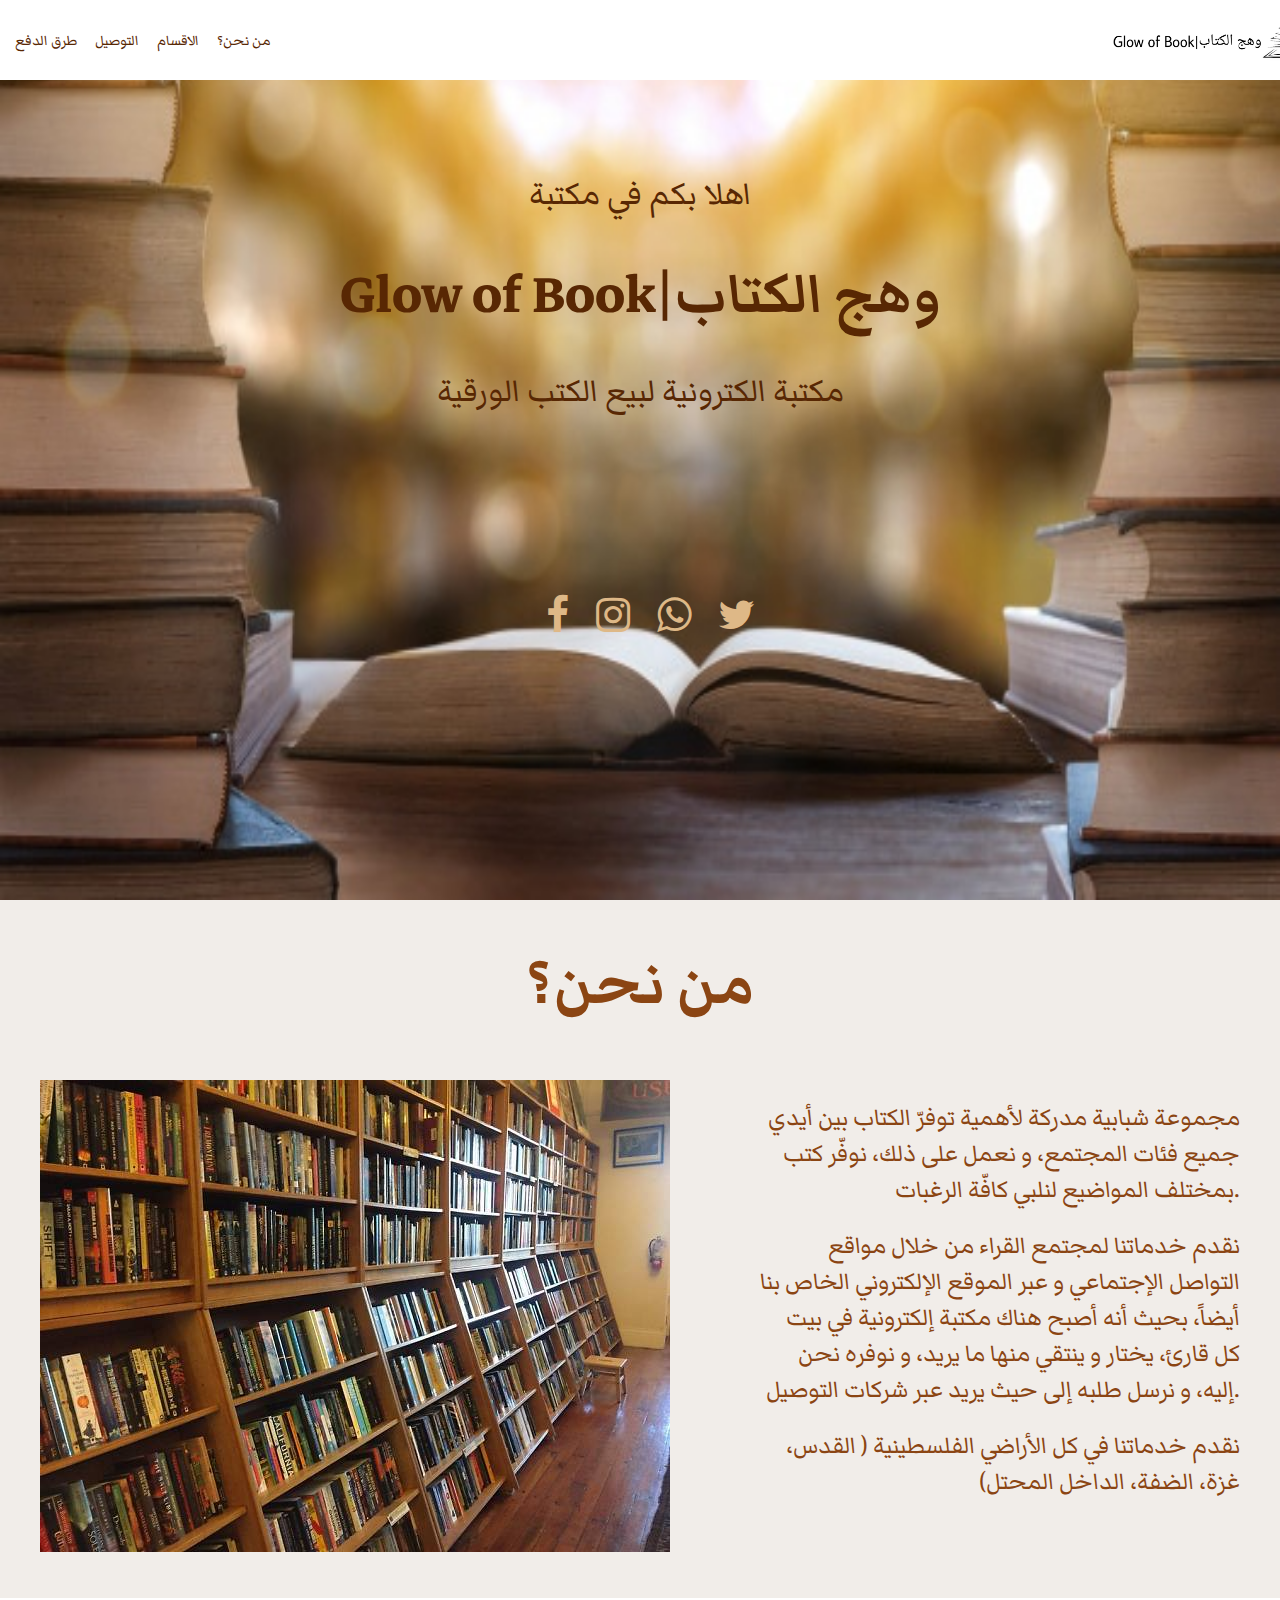
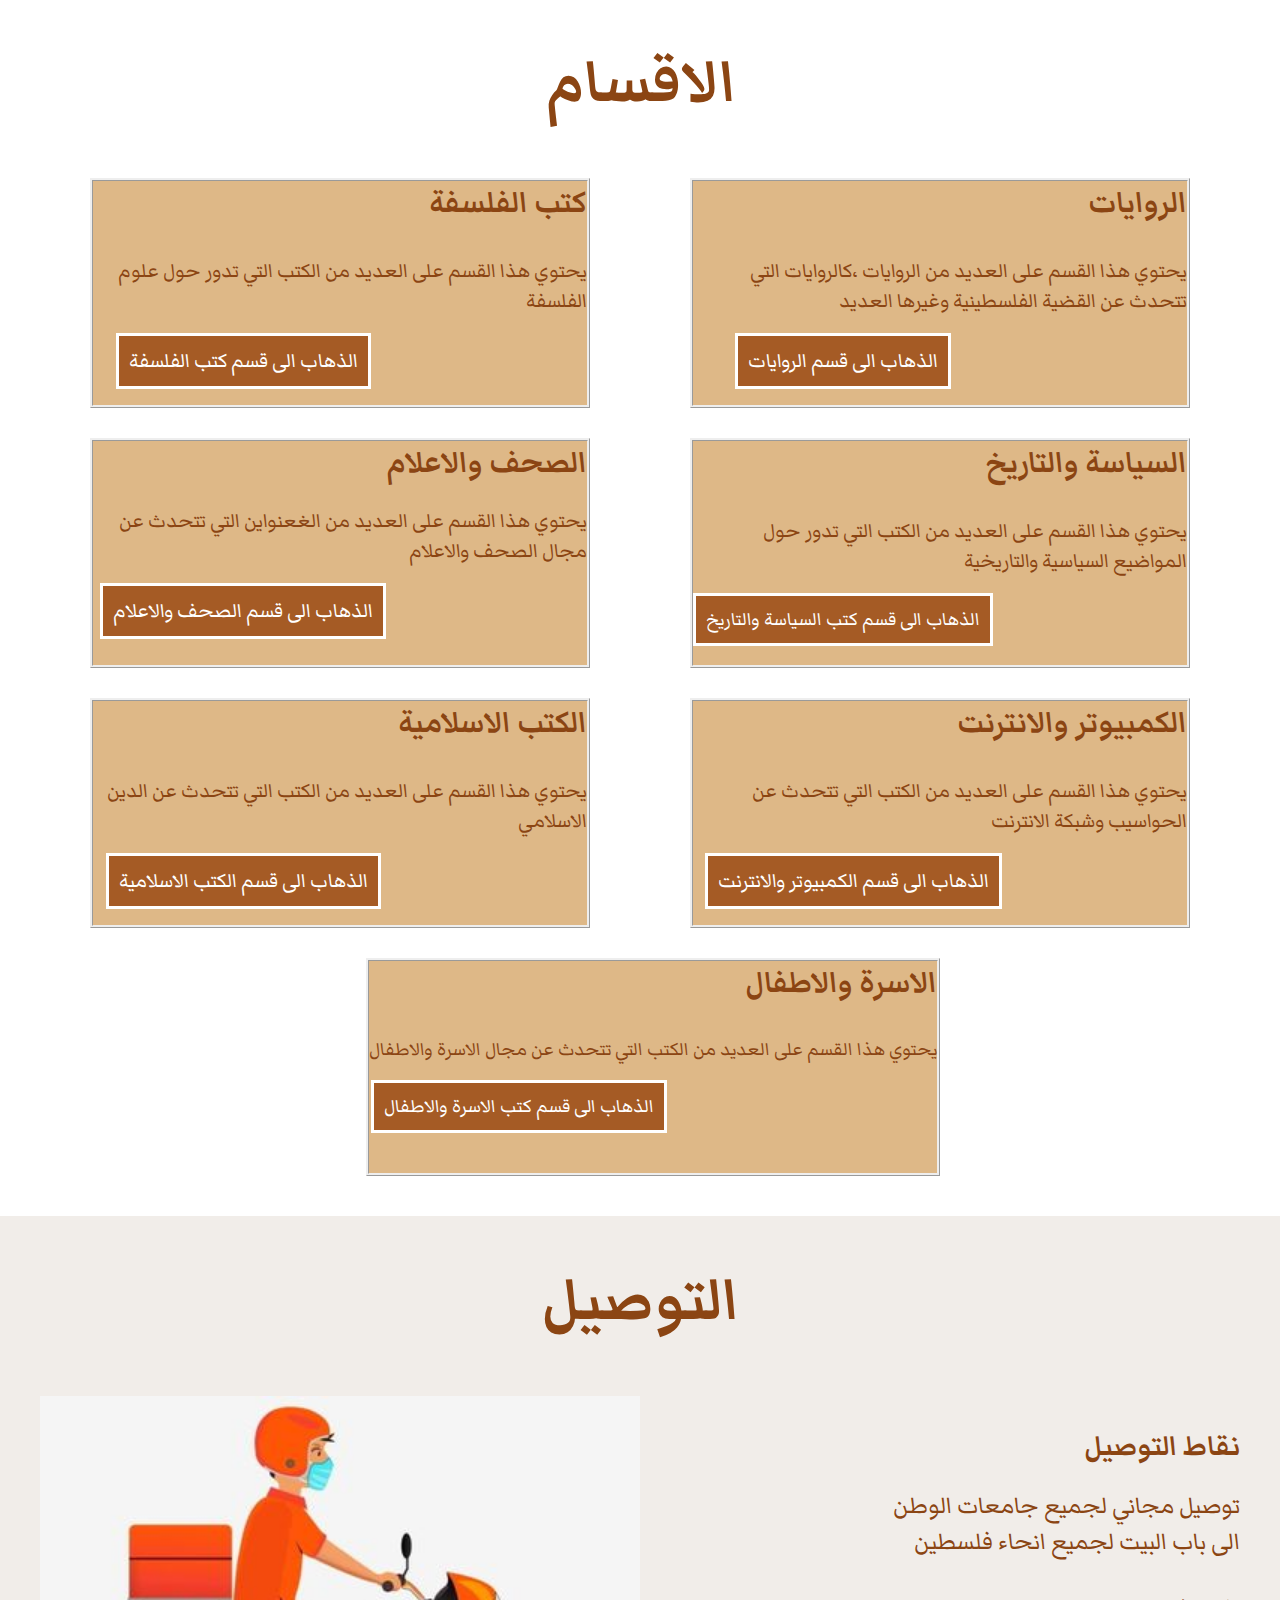
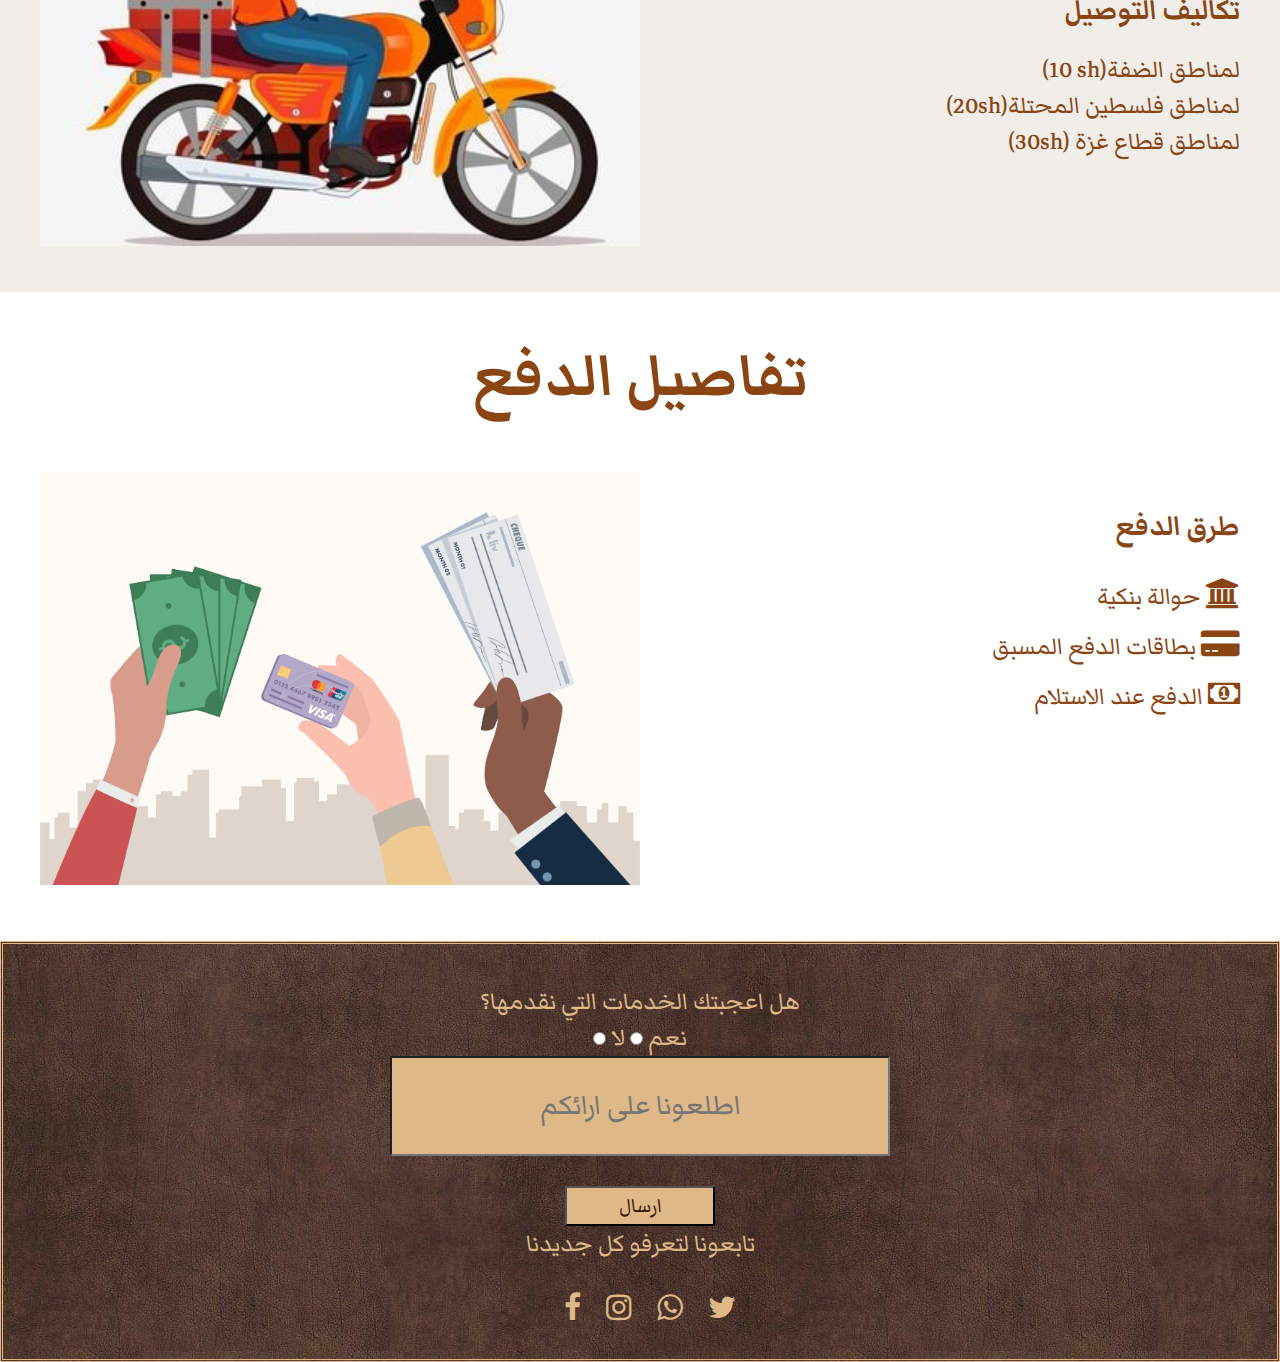
<file: index.html>
<!DOCTYPE html>
<html>
    <head>
      <title>Glow of Book</title>
      <link href="css/style.css" rel="stylesheet">
      <meta charset="utf-8">
      <link rel="stylesheet" href="https://cdnjs.cloudflare.com/ajax/libs/font-awesome/4.7.0/css/font-awesome.min.css">
      <meta name="keyword" content="كتاب  ، مكتبة ، كتب ، بيع كتب ، وهج الكتاب ، وهج ، books book  ">
      <link href="https://fonts.googleapis.com/css2?family=Amiri&family=Markazi+Text&display=swap" rel="stylesheet"> 
    </head>
    <body>
        <div class="header">
            <div class="position">
                <div class="logo">
                   <a href="index.html"><img src="img/logo.jpg" alt="logo"></a>
                </div>
                <div class="nav">
                    <ul>
                        <li><a href="#pay">طرق الدفع</a></li>
                        <li><a href="#delivery">التوصيل</a></li>
                        <li><a href="#sections">الاقسام</a></li>
                        <li><a href="#who">من نحن؟</a></li>
                     </ul>
                </div>
                <div class="clr">
                </div>
           </div>

           <div class="head">
               <p>اهلا بكم في مكتبة </p>
               <h1>Glow of Book|وهج الكتاب</h1>
               <p>مكتبة الكترونية لبيع الكتب الورقية </p>
               <ul>
                   <li ><a href="#"><i class="fa fa-facebook" aria-hidden="true"></i></a></li>
                   <li ><a href="#"><i class="fa fa-instagram" aria-hidden="true"></i></a></li>
                   <li ><a href="#"><i class="fa fa-whatsapp" aria-hidden="true"></i></a></li>
                   <li> <a href="#"><i class="fa fa-twitter" aria-hidden="true"></i></a></li>
               </ul>
           </div>
        </div> 

        <div class="who" id="who">
            <div class="container">
            <div class="who-head">
                 <h2>من نحن؟</h2>
            </div>
            <div class="who-content">
                 <p>مجموعة شبابية مدركة لأهمية توفرّ الكتاب بين أيدي جميع فئات المجتمع، و نعمل على ذلك، نوفّر كتب بمختلف المواضيع لنلبي كافّة الرغبات.</p>
                 <p>نقدم خدماتنا لمجتمع القراء من خلال مواقع التواصل الإجتماعي و عبر الموقع الإلكتروني الخاص بنا أيضاً، بحيث أنه أصبح هناك مكتبة إلكترونية في بيت كل قارئ، يختار و ينتقي منها ما يريد، و نوفره نحن إليه، و نرسل طلبه إلى حيث يريد عبر شركات التوصيل.</p>  
                 <p>نقدم خدماتنا في كل الأراضي الفلسطينية ( القدس، غزة، الضفة، الداخل المحتل)</p>
            </div>
            <div class="Who-img">
                 <img src="img/imaged.jpg" alt="books">
            </div>
            <div class="clr"></div>
            </div>
        </div>

        <div class="sections" id="sections">
        <div class="container">
            <div class="sections-head">
                <h2>الاقسام</h2>
            </div>

            <div class="section-content">
             <div class="section-1">
               <div class="section-1-head">
                    <h2>الروايات</h2>
               </div>
               <div class="section-1-content">
                    <p>يحتوي هذا القسم على العديد من الروايات ،كالروايات التي تتحدث عن القضية الفلسطينية وغيرها العديد </p>
                    <div class="button1">
                    <a href="novels.html" target="_blank" >الذهاب الى قسم الروايات</a>
                    </div>
               </div>
             </div>
             <div class="section-2">
                <div class="section-2-head">
                     <h2>كتب الفلسفة</h2>
                </div>
                <div class="section-2-content">
                     <p>  يحتوي هذا القسم على العديد من الكتب التي تدور حول علوم الفلسفة</p>
                     <div class="button2">
                     <a href="Philosophy.html" target="_blank">الذهاب الى قسم كتب الفلسفة</a>
                     </div>
                    </div>
             </div>
            
             <div class="clr"></div>
             <div class="section-3">
                <div class="section-3-head">
                     <h2>السياسة والتاريخ</h2>
                </div>
                <div class="section-3-content">
                     <p>يحتوي هذا القسم على العديد من الكتب التي تدور حول المواضيع السياسية والتاريخية </p>
                     <div class="button3">
                     <a href="politics and history.html" target="_blank"> الذهاب الى قسم كتب السياسة والتاريخ </a>
                     </div>
                    </div>
             </div>
              <div class="section-4">
                 <div class="section-4-head">
                      <h2>الصحف والاعلام</h2>
                 </div>
                 <div class="section-4-content">
                      <p>يحتوي هذا القسم على العديد من الغعنواين التي تتحدث عن مجال الصحف والاعلام </p>
                      <div class="button4">
                      <a href="Newspapers.html" target="_blank">الذهاب الى قسم الصحف والاعلام</a>
                      </div>
                 </div>
              </div>
             <div class="clr"></div>

             <div class="section-5">
                <div class="section-5-head">
                     <h2>الكمبيوتر والانترنت</h2>
                </div>
                <div class="section-5-content">
                     <p>يحتوي هذا القسم على العديد من الكتب التي تتحدث عن الحواسيب وشبكة الانترنت </p>
                     <div class="button5">
                     <a href="Computer.html" target="_blank">الذهاب الى قسم الكمبيوتر والانترنت</a>
                     </div>
                    </div>
             </div>
             <div class="section-6">
                 <div class="section-6-head">
                      <h2>الكتب الاسلامية</h2>
                 </div>
                 <div class="section-6-content">
                      <p>يحتوي هذا القسم على العديد من الكتب التي تتحدث عن الدين الاسلامي </p>
                    <div class="button6">
                      <a href="religious.html" target="_blank">الذهاب الى قسم الكتب الاسلامية </a> 
                    </div>
                 </div>
             </div>
             <div class="clr"></div>

             <div class="section-7">
               <div class="section-7-head">
                    <h2>الاسرة والاطفال</h2>
               </div>
               <div class="section-7-content">
                    <p>يحتوي هذا القسم على العديد من الكتب التي تتحدث عن مجال الاسرة والاطفال   </p>
                  <div class="button7">
                    <a href="family.html" target="_blank">الذهاب الى قسم كتب الاسرة والاطفال </a> 
                  </div>
               </div>
           </div>
             </div>
             <div class="clr"></div>
            </div>
       </div>


        <div class="delivery" id="delivery">
            <div class="container">
            <div class="delivery-head">
                 <h2>التوصيل</h2>
            </div>
            <div class="delivery-content">
                 <h3>نقاط التوصيل </h3>
                 <ul>
                     <li>توصيل مجاني لجميع جامعات الوطن</li>
                     <li>الى باب البيت لجميع انحاء فلسطين</li>
                 </ul>
                 <h3>تكاليف التوصيل </h3>
                 <ul>
                     <li> (10 sh)لمناطق الضفة</li>
                     <li> (20sh)لمناطق فلسطين المحتلة</li>
                     <li>(30sh) لمناطق قطاع غزة </li>
                 </ul> 
             </div>
            <div class="delivery-img">
                 <img src="img/gggg.jpg" alt="delivery">
            </div>
            <div class="clr"></div>
            </div>
        </div>

        <div class="pay" id="pay">
            <div class="container">
            <div class="pay-head">
                 <h2>تفاصيل الدفع</h2>
            </div>
            <div class="pay-content">  
                 <h3>طرق الدفع</h3>
                 <ul>
                     <li>حوالة بنكية <i class="fa fa-university" aria-hidden="true"></i></li>
                     <li> بطاقات الدفع المسبق <i class="fa fa-credit-card-alt" aria-hidden="true"></i></li>
                     <li>الدفع عند الاستلام  <i class="fa fa-money" aria-hidden="true"></i></li>
                 </ul> 
             </div>
            <div class="pay-img">
                 <img src="img/qqq.png" alt="pay">
            </div>
            <div class="clr"></div>
            </div>
        </div>

        <div class="end">
             <div class="container">
                  <div class="valuation">
                       <p>هل اعجبتك الخدمات التي نقدمها؟</p>
                       <input type="radio" name="valuation">
                       <label>نعم</label>
                       <input type="radio" name="valuation">
                       <label>لا</label>
                       <form class="openion">
                            <input type="text" placeholder="اطلعونا على ارائكم">
                       </form>
                       <input type="submit" name="send" class="send" value="ارسال">
                  </div> 
                  <div class="social">
                       <p>تابعونا لتعرفو كل جديدنا</p>
                       <ul>
                         <li ><a href="#"><i class="fa fa-facebook" aria-hidden="true"></i></a></li>
                         <li ><a href="#"><i class="fa fa-instagram" aria-hidden="true"></i></a></li>
                         <li ><a href="#"><i class="fa fa-whatsapp" aria-hidden="true"></i></a></li>
                         <li> <a href="#"><i class="fa fa-twitter" aria-hidden="true"></i></a></li>
                     </ul>
                  </div>
             </div>
        </div>
    </body>
</html>
</file>
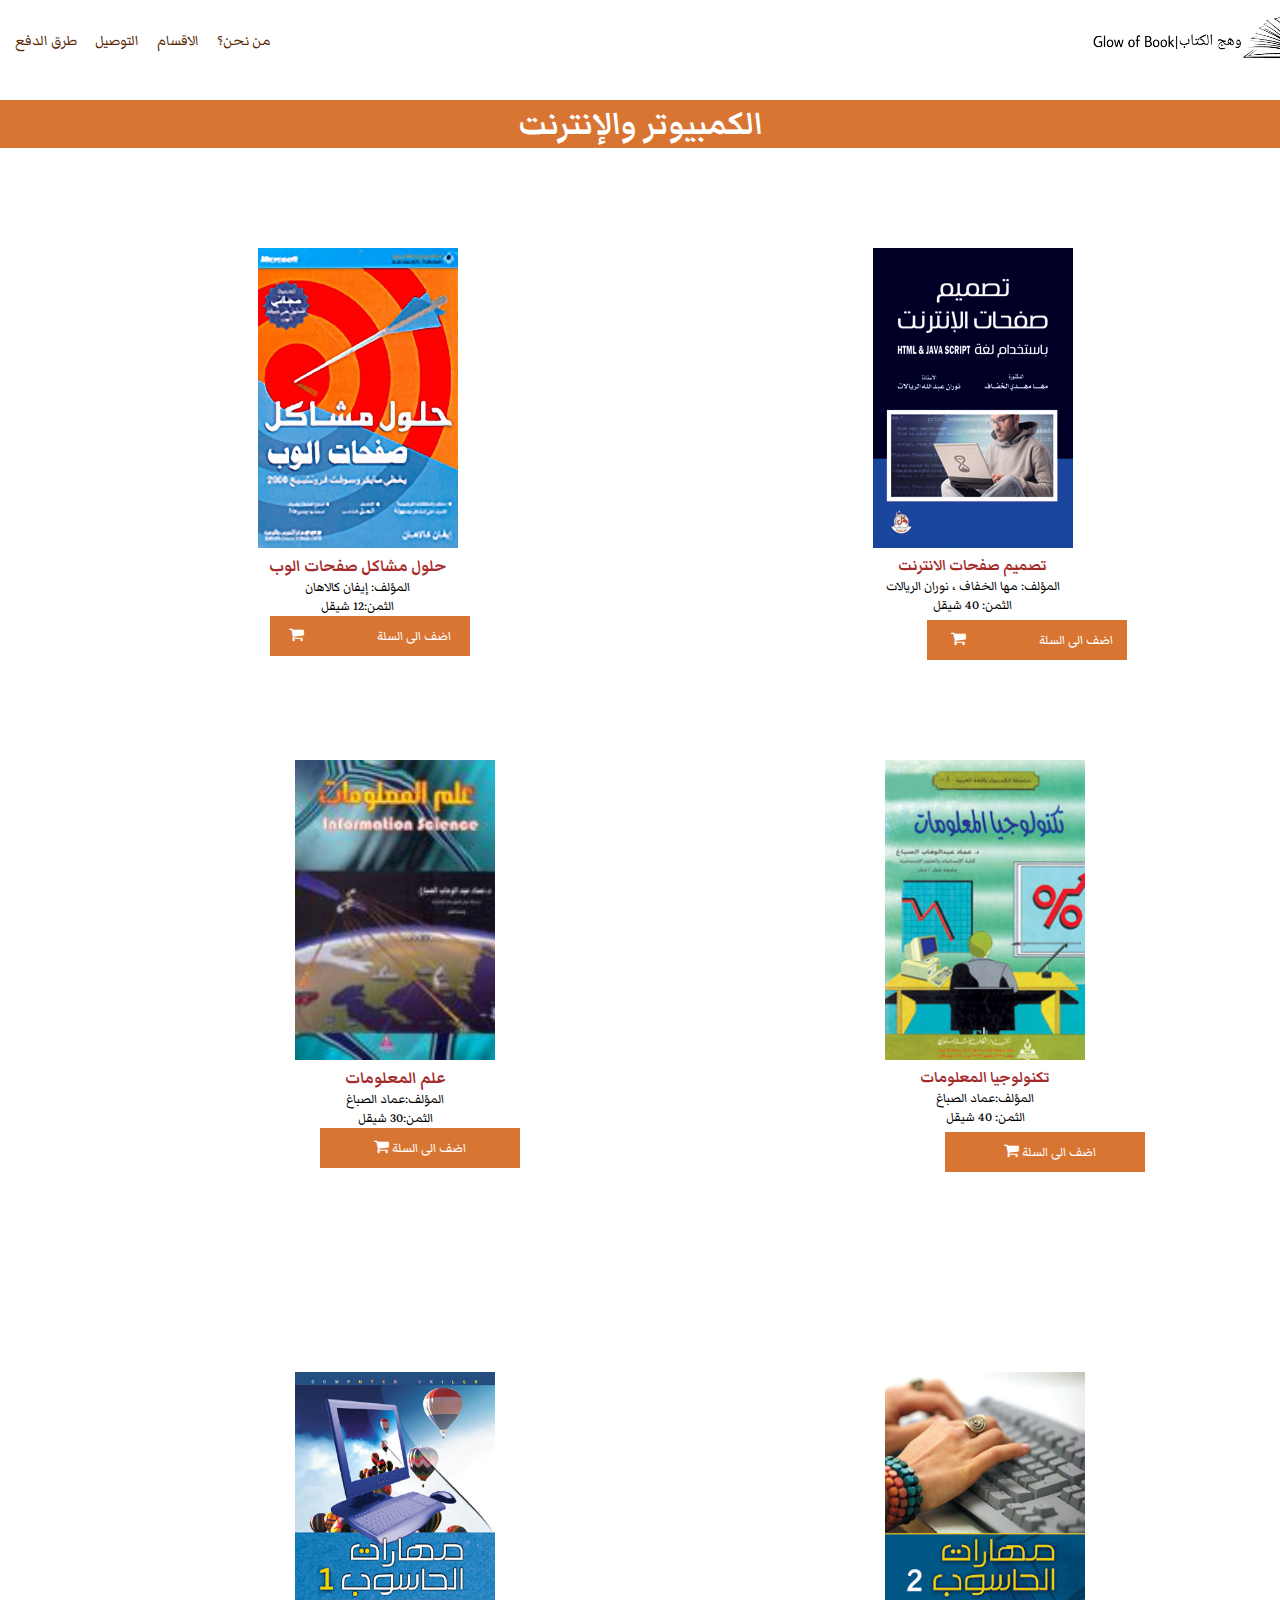
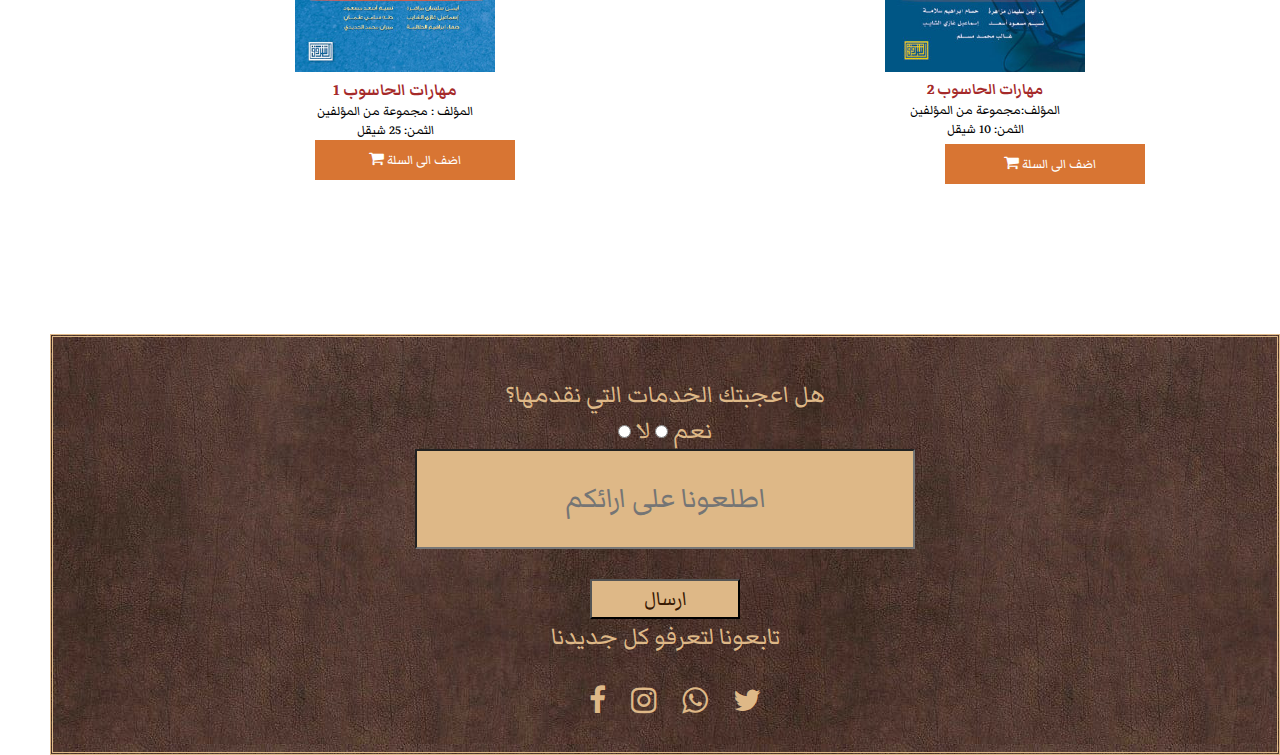
<file: Computer.html>
<!DOCTYPE HTML>
<html>
    <head>
        <title>الكمبيوتر والانترنت</title>
        <link rel="stylesheet" href="css/style5.css">
        <meta charset="utf-8">
        <link rel="stylesheet" href="https://cdnjs.cloudflare.com/ajax/libs/font-awesome/4.7.0/css/font-awesome.min.css">
        <link href="https://fonts.googleapis.com/css2?family=Amiri&family=Markazi+Text&display=swap" rel="stylesheet"> 
    </head>
    <body>
        <div class="header">
            <div class="position">
                <div class="logo">
                   <a href="index.html"><img src="img/logo.jpg" alt="logo"></a>
                </div>
                <div class="nav">
                    <ul>
                        <li><a href="index.html#pay">طرق الدفع</a></li>
                        <li><a href="index.html#delivery">التوصيل</a></li>
                        <li><a href="index.html#sections">الاقسام</a></li>
                        <li><a href="index.html#who">من نحن؟</a></li>
                     </ul>
                </div>
                <div class="clr">
                </div>

                </div>

                </div>
  
        
        <div class="name">
            <h2>الكمبيوتر والإنترنت</h2>

        </div>
          
        <div class="part1">
            <div class="book1">
                <img src="img/1.jpg" width="40%" height="40%" alt="حلول مشاكل صفحات الانترنت">
                <h3>حلول مشاكل صفحات الوب</h3>
                <p>المؤلف: إيفان كالاهان
                </br>الثمن:12 شيقل</p>

                <div class="butt">
                    <p class="car"><i class="fa fa-shopping-cart" aria-hidden="true"></i> اضف الى السلة</p>
                         </div>

            </div>
            <div class="book2">
                <img src="img/2.jpg"   height="310px" alt="تصميم صفحات الانترنت">
                <h3>تصميم صفحات الانترنت </h3>
                <p>المؤلف: مها الخفاف ، نوران الريالات
            </br>الثمن: 40 شيقل</p>
                 <div class="butt">
                    <p class="car"><i class="fa fa-shopping-cart" aria-hidden="true"></i> اضف الى السلة</p>
                  </div>
            
            </div>
           


        <div class="part2">
            <div class="book3">
                <img src="img/3 (2).jpg" width="40%" height="40%" alt="علم المعلومات">
                <h3> علم المعلومات</h3>
                <p>المؤلف:عماد الصباغ 
                </br>   الثمن:30 شيقل</p>
                <div class="butt">
                    <p class="car"><i class="fa fa-shopping-cart" aria-hidden="true"></i> اضف الى السلة</p>
                  </div>

            </div>
            <div class="book4">
                <img src="img/4.jpg"   height="310px" alt="تكنولوجيا المعلومات ">
                <h3>تكنولوجيا المعلومات </h3>
                <p> المؤلف:عماد الصباغ
            </br>الثمن: 40 شيقل</p>
            <div class="butt">
                <p class="car"><i class="fa fa-shopping-cart" aria-hidden="true"></i> اضف الى السلة</p>
              </div>
            </div>

        </div>
        <div class="clr"></div>

        <div class="part3">
            <div class="book5">
                <img src="img/5.jpg" width="40%" height="40%" alt="مهارات الحاسوب 1">
                <h3>مهارات الحاسوب 1</h3>
                <p>المؤلف : مجموعة من المؤلفين
                </br>الثمن: 25 شيقل</p>
                <div class="butt">
                    <p class="car"><i class="fa fa-shopping-cart" aria-hidden="true"></i> اضف الى السلة</p>
                  </div>

            </div>
            <div class="book6">
                <img src="img/6.jpg"   height="310px" alt="مهارات الحاسوب 2">
                <h3>مهارات الحاسوب 2 </h3>
                <p>المؤلف:مجموعة من المؤلفين
            </br>الثمن: 10 شيقل </p>
            <div class="butt">
                <p class="car"><i class="fa fa-shopping-cart" aria-hidden="true"></i> اضف الى السلة</p>
              </div>
            
           
            </div>
            <div class="clr"></div>
        </div>
        
        <div class="end">

                 <div class="valuation">
                      <p>هل اعجبتك الخدمات التي نقدمها؟</p>
                      <input type="radio" name="valuation">
                      <label>نعم</label>
                      <input type="radio" name="valuation">
                      <label>لا</label>
                      <form class="openion">
                           <input type="text" placeholder="اطلعونا على ارائكم">
                      </form>
                      <input type="submit" name="send" class="send" value="ارسال">
                 </div> 
                 <div class="social">
                      <p>تابعونا لتعرفو كل جديدنا</p>
                      <ul>
                        <li ><a href="#"><i class="fa fa-facebook" aria-hidden="true"></i></a></li>
                        <li ><a href="#"><i class="fa fa-instagram" aria-hidden="true"></i></a></li>
                        <li ><a href="#"><i class="fa fa-whatsapp" aria-hidden="true"></i></a></li>
                        <li> <a href="#"><i class="fa fa-twitter" aria-hidden="true"></i></a></li>
                    </ul>
                 </div>
            
       </div>
    </body>
</html>
</file>
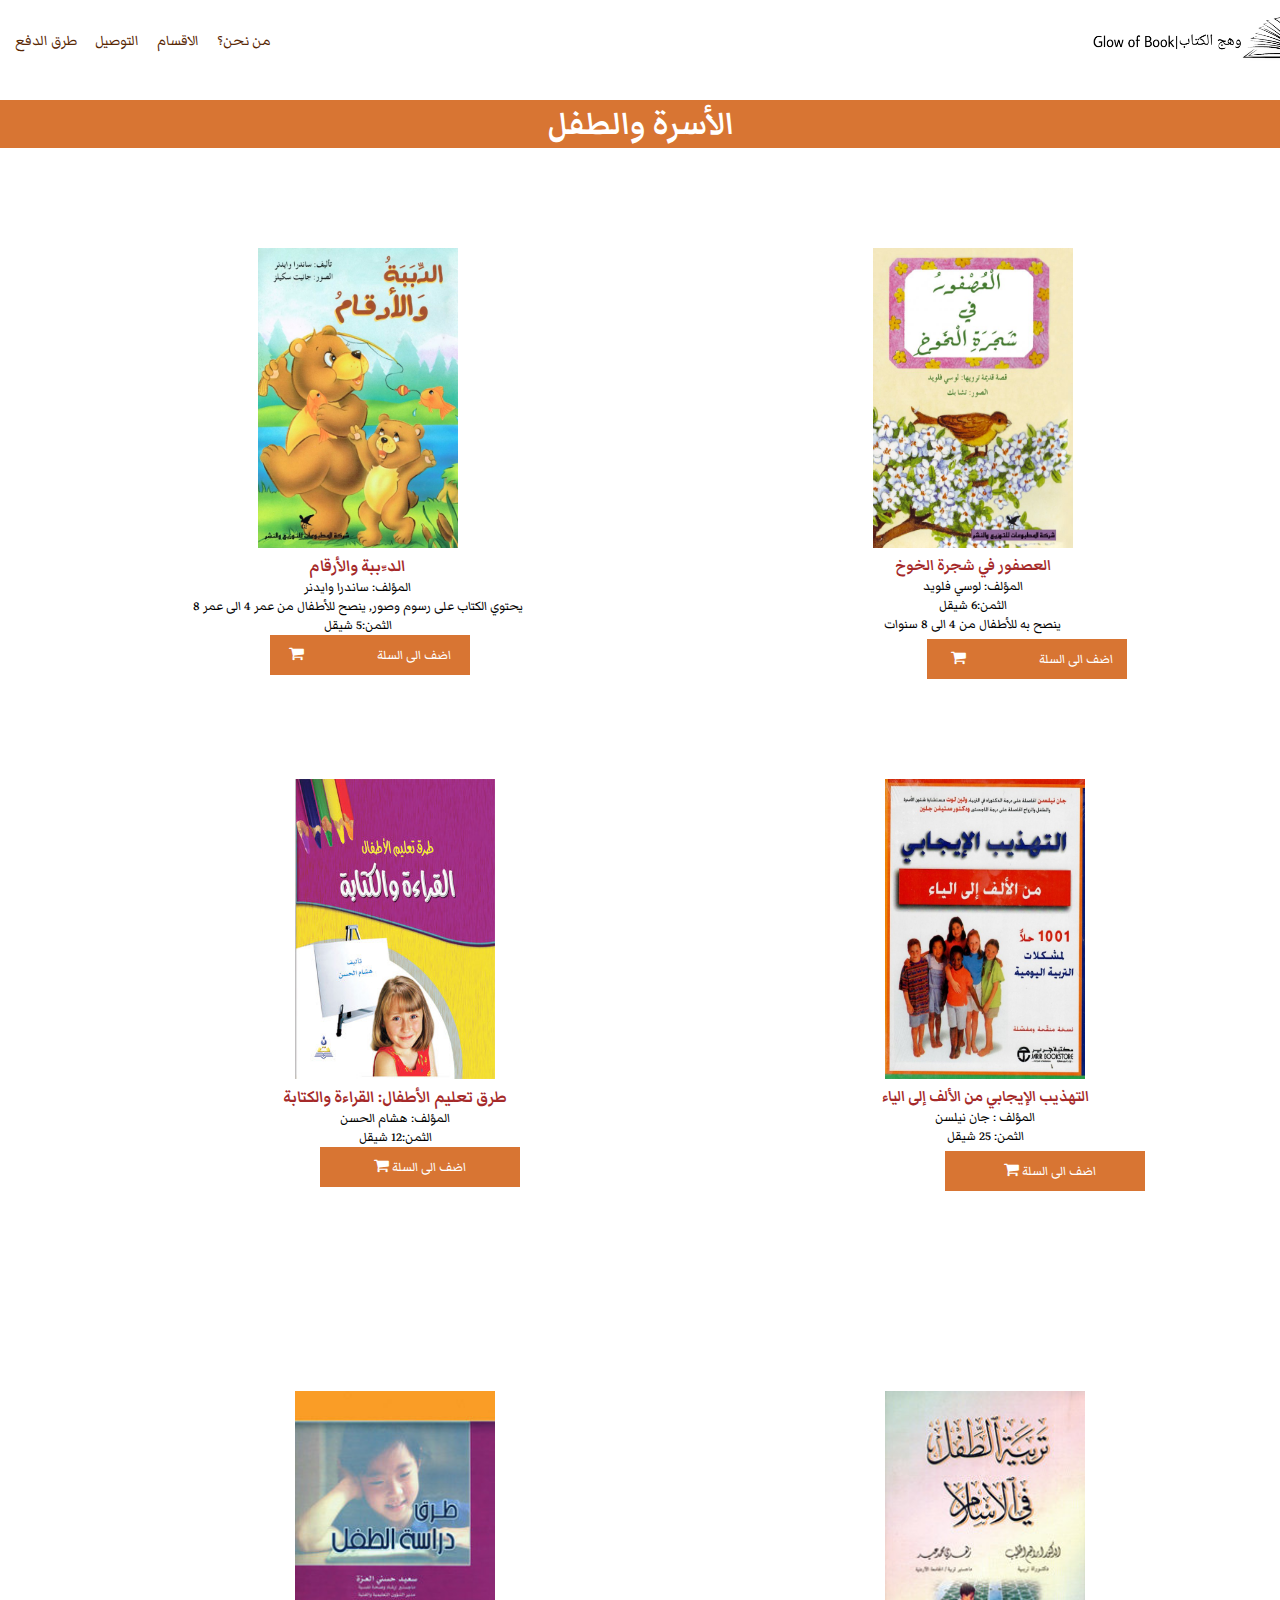
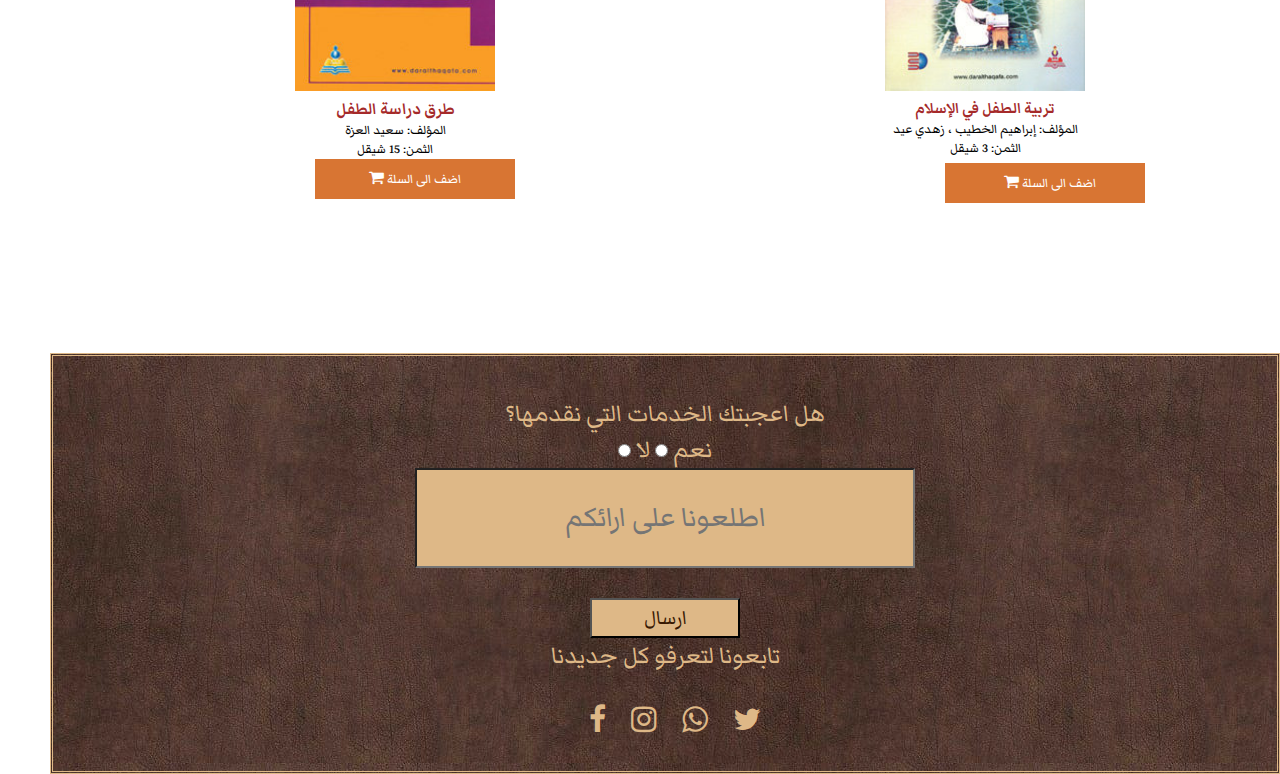
<file: family.html>
<!DOCTYPE HTML>
<html>
    <head>
        <title>الاسرة والطفل</title>
        <link rel="stylesheet" href="css/style5.css">
        <meta charset="utf-8">
        <link rel="stylesheet" href="https://cdnjs.cloudflare.com/ajax/libs/font-awesome/4.7.0/css/font-awesome.min.css">
        <link href="https://fonts.googleapis.com/css2?family=Amiri&family=Markazi+Text&display=swap" rel="stylesheet"> 
    </head>
    <body>
        <div class="header">
            <div class="position">
                <div class="logo">
                   <a href="index.html"><img src="img/logo.jpg" alt="logo"></a>
                </div>
                <div class="nav">
                    <ul>
                        <li><a href="index.html#pay">طرق الدفع</a></li>
                        <li><a href="index.html#delivery">التوصيل</a></li>
                        <li><a href="index.html#sections">الاقسام</a></li>
                        <li><a href="index.html#who">من نحن؟</a></li>
                     </ul>
                </div>
                <div class="clr">
                </div>

                </div>

                </div>
  
        
        <div class="name">
            <h2>الأسرة والطفل</h2>

        </div>
          
        <div class="part1">
            <div class="book1">
                <img src="img/11.jpg" width="40%" height="40%" alt="الدببة والأرقام">
                <h3>الدِّببة والأرقام</h3>
                <p>المؤلف: ساندرا وايدنر</p>
                <p>يحتوي الكتاب على رسوم وصور, ينصح للأطفال من عمر 4  الى عمر 8 </p>
                <p>الثمن:5 شيقل</p>

                <div class="butt">
                    <p class="car"><i class="fa fa-shopping-cart" aria-hidden="true"></i> اضف الى السلة</p>
                         </div>

            </div>
            <div class="book2">
                <img src="img/22.jpg"   height="310px" alt="العصفور في شجرة الخوخ">
                <h3>العصفور في شجرة الخوخ </h3>
                <p>المؤلف: لوسي فلويد</p>
                <p>الثمن:6 شيقل</p>
                <p>ينصح به للأطفال من 4 الى 8 سنوات</p>
                 <div class="butt">
                    <p class="car"><i class="fa fa-shopping-cart" aria-hidden="true"></i> اضف الى السلة</p>
                  </div>
            
            </div>
           


        <div class="part2">
            <div class="book3">
                <img src="img/33.jpg" width="40%" height="40%" alt="طرق تعليم الأطفال: القراءة والكتابة">
                <h3>طرق تعليم الأطفال: القراءة والكتابة</h3>
                <p>المؤلف: هشام الحسن</p> 
                <p>   الثمن:12 شيقل</p>
                <div class="butt">
                    <p class="car"><i class="fa fa-shopping-cart" aria-hidden="true"></i> اضف الى السلة</p>
                  </div>

            </div>
            <div class="book4">
                <img src="img/44.jpg"   height="310px" alt="التهذيب الإيجابي من الألف إلى الياء ">
                <h3>التهذيب الإيجابي من الألف إلى الياء </h3>
                <p> المؤلف : جان نيلسن </p>
            <p>الثمن: 25 شيقل</p>
            <div class="butt">
                <p class="car"><i class="fa fa-shopping-cart" aria-hidden="true"></i> اضف الى السلة</p>
              </div>
            </div>

        </div>
        <div class="clr"></div>

        <div class="part3">
            <div class="book5">
                <img src="img/55.jpg" width="40%" height="40%" alt="طرق دراسة الطفل">
                <h3>طرق دراسة الطفل</h3>
                <p> المؤلف: سعيد العزة</p>
                <p>الثمن: 15 شيقل</p>
                <div class="butt">
                    <p class="car"><i class="fa fa-shopping-cart" aria-hidden="true"></i> اضف الى السلة</p>
                  </div>

            </div>
            <div class="book6">
                <img src="img/66.jpg"   height="310px" alt="تربية الطفل في الإسلام ">
                <h3>تربية الطفل في الإسلام</h3>
                <p>المؤلف: إبراهيم الخطيب ، زهدي عيد</p>
            <p>الثمن: 3 شيقل </p>
            <div class="butt">
                <p class="car"><i class="fa fa-shopping-cart" aria-hidden="true"></i> اضف الى السلة</p>
              </div>
            
           
            </div>
            <div class="clr"></div>
        </div>
        
        <div class="end">
            <div class="container">
                 <div class="valuation">
                      <p>هل اعجبتك الخدمات التي نقدمها؟</p>
                      <input type="radio" name="valuation">
                      <label>نعم</label>
                      <input type="radio" name="valuation">
                      <label>لا</label>
                      <form class="openion">
                           <input type="text" placeholder="اطلعونا على ارائكم">
                      </form>
                      <input type="submit" name="send" class="send" value="ارسال">
                 </div> 
                 <div class="social">
                      <p>تابعونا لتعرفو كل جديدنا</p>
                      <ul>
                        <li ><a href="#"><i class="fa fa-facebook" aria-hidden="true"></i></a></li>
                        <li ><a href="#"><i class="fa fa-instagram" aria-hidden="true"></i></a></li>
                        <li ><a href="#"><i class="fa fa-whatsapp" aria-hidden="true"></i></a></li>
                        <li> <a href="#"><i class="fa fa-twitter" aria-hidden="true"></i></a></li>
                    </ul>
                 </div>
            </div>
       </div>
    </body>
</html>
</file>
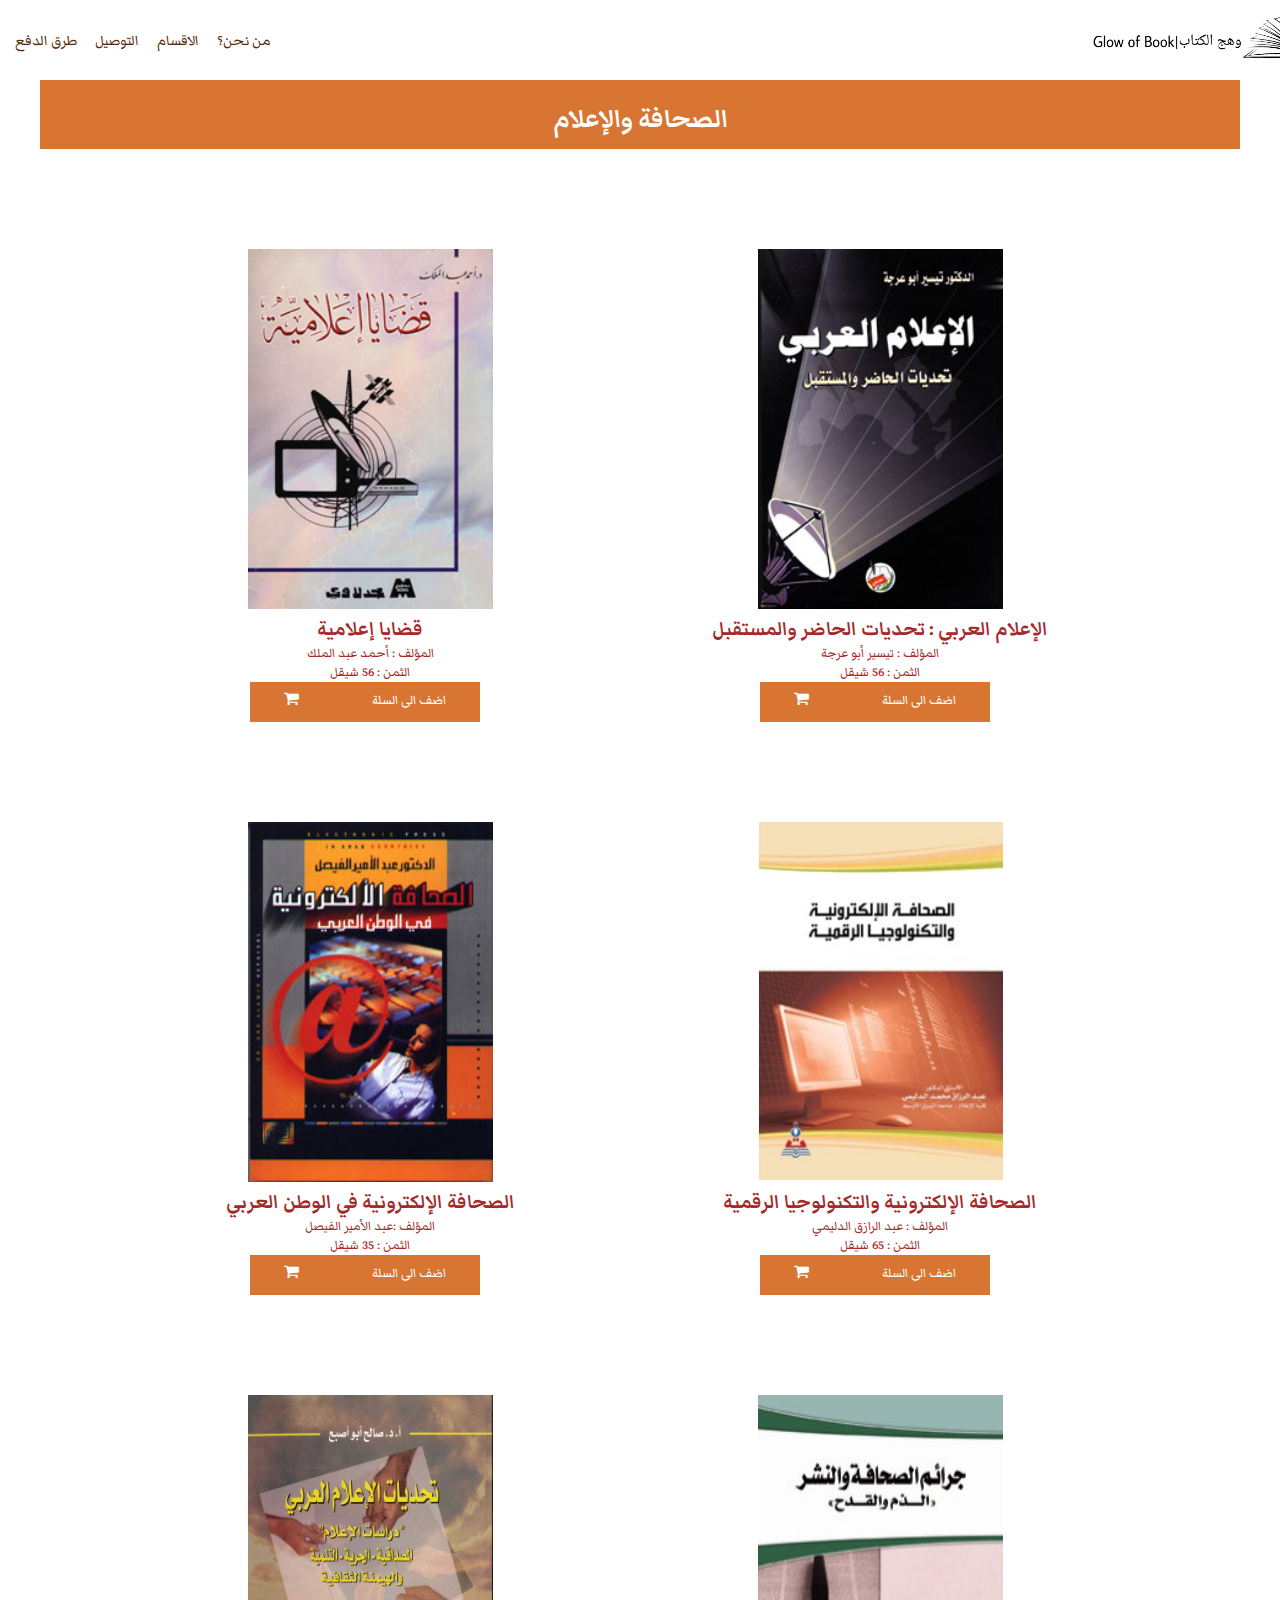
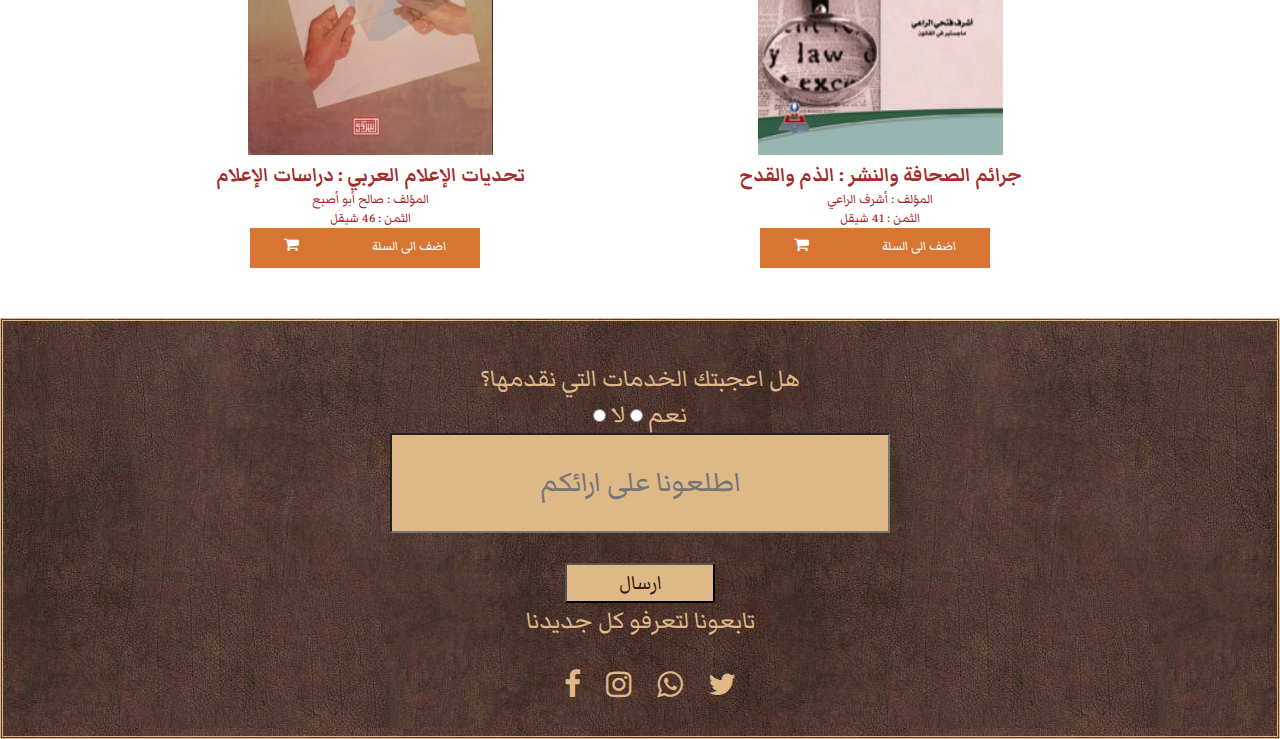
<file: Newspapers.html>
<!DOCTYPE html>

<html>
    <head>
         <title>الصحافة والإعلام</title>
        <link rel="stylesheet" href="css/style4.css">
        <meta charset="utf-8">
        <link href="https://fonts.googleapis.com/css2?family=Amiri&family=Markazi+Text&display=swap" rel="stylesheet">
        <link rel="stylesheet" href="https://cdnjs.cloudflare.com/ajax/libs/font-awesome/4.7.0/css/font-awesome.min.css">
    </head>


    <body>


        <div class="header">
            <div class="position">
                <div class="logo">
                   <a href="index.html"><img src="img/logo.jpg" alt="logo"></a>
                </div>
                <div class="nav">
                    <ul>
                        <li><a href="index.html#pay">طرق الدفع</a></li>
                        <li><a href="index.html#delivery">التوصيل</a></li>
                        <li><a href="index.html#sections">الاقسام</a></li>
                        <li><a href="index.html#who">من نحن؟</a></li>
                     </ul>
                </div>
                <div class="clr">
                </div>

                </div>

                </div>


                <div class="body">

                    <div class="container">
                    <div class="title">
                         <h1> الصحافة والإعلام </h1>
                    </div>

                    </div>
                
                    <div class="container">
                <div class="books">
                    

                      <div class="book"> <img src="img/img7.jpg">
                        <h2>قضايا إعلامية</h2>
                        <p> المؤلف : أحمد عبد الملك </br>
                        الثمن : 56 شيقل </p>

                        <div class="butt">
                            <p class="car"><i class="fa fa-shopping-cart" aria-hidden="true"></i> اضف الى السلة</p>
                                 </div>

                       </div>

                    
                    

                      <div class="book">
                        <img src="img/img8.jpg">
                        <h2>الإعلام العربي : تحديات الحاضر والمستقبل</h2>
                        <p> المؤلف :  تيسير أبو عرجة </br>
                        الثمن : 56 شيقل </p>

                        <div class="butt">
                            <p class="car"><i class="fa fa-shopping-cart" aria-hidden="true"></i> اضف الى السلة</p>
                                 </div>
                      </div>

                      <div class="clr">
                    </div>

                    </div>

                    </div>
                   

                


                                



                <div class="books">

                    <div class="container">
                
                    

                    <div class="book"> <img src="img/img9.jpg">
                      <h2>  الصحافة الإلكترونية في الوطن العربي</h2>
                      <p> المؤلف :عبد الأمير الفيصل </br>
                      الثمن : 35 شيقل </p>

                      <div class="butt">
                        <p class="car"><i class="fa fa-shopping-cart" aria-hidden="true"></i> اضف الى السلة</p>
                             </div>

                     </div>

                    <div class="book">
                      <img src="img/img10.jpg">
                      <h2>  الصحافة الإلكترونية والتكنولوجيا الرقمية    </h2>
                      <p> المؤلف : عبد الرازق الدليمي </br>
                      الثمن : 65 شيقل </p>

                      <div class="butt">
                        <p class="car"><i class="fa fa-shopping-cart" aria-hidden="true"></i> اضف الى السلة</p>
                             </div>
                    </div>
                    
                    <div class="clr">
                  </div>
                 </div>

              </div>








              <div class="books">


                <div class="container">
                    

                <div class="book"> <img src="img/img11.jpg">
                  <h2>   تحديات الإعلام العربي : دراسات الإعلام</h2>
                  <p>المؤلف : صالح أبو أصبع  </br>
                  الثمن : 46 شيقل </p>

                  <div class="butt">
                    <p class="car"><i class="fa fa-shopping-cart" aria-hidden="true"></i> اضف الى السلة</p>
                         </div>

                 </div>

                <div class="book">
                  <img src="img/img12.jpg">
                  <h2>   جرائم الصحافة والنشر : الذم والقدح</h2>
                  <p> المؤلف :  أشرف الراعي </br>
                  الثمن : 41 شيقل </p>

                  <div class="butt">
                    <p class="car"><i class="fa fa-shopping-cart" aria-hidden="true"></i> اضف الى السلة</p>
                         </div>
                </div>

                <div class="clr">
              </div>
             </div>

          </div>





                    
               </div>




               <div class="end">
                <div class="container">
                     <div class="valuation">
                          <p>هل اعجبتك الخدمات التي نقدمها؟</p>
                          <input type="radio" name="valuation">
                          <label>نعم</label>
                          <input type="radio" name="valuation">
                          <label>لا</label>
                          <form class="openion">
                               <input type="text" placeholder="اطلعونا على ارائكم">
                          </form>
                          <input type="submit" name="send" class="send" value="ارسال">
                     </div> 
                     <div class="social">
                          <p>تابعونا لتعرفو كل جديدنا</p>
                          <ul>
                            <li ><a href="#"><i class="fa fa-facebook" aria-hidden="true"></i></a></li>
                            <li ><a href="#"><i class="fa fa-instagram" aria-hidden="true"></i></a></li>
                            <li ><a href="#"><i class="fa fa-whatsapp" aria-hidden="true"></i></a></li>
                            <li> <a href="#"><i class="fa fa-twitter" aria-hidden="true"></i></a></li>
                        </ul>
                     </div>
                </div>
           </div>

    </body>


</html>
</file>
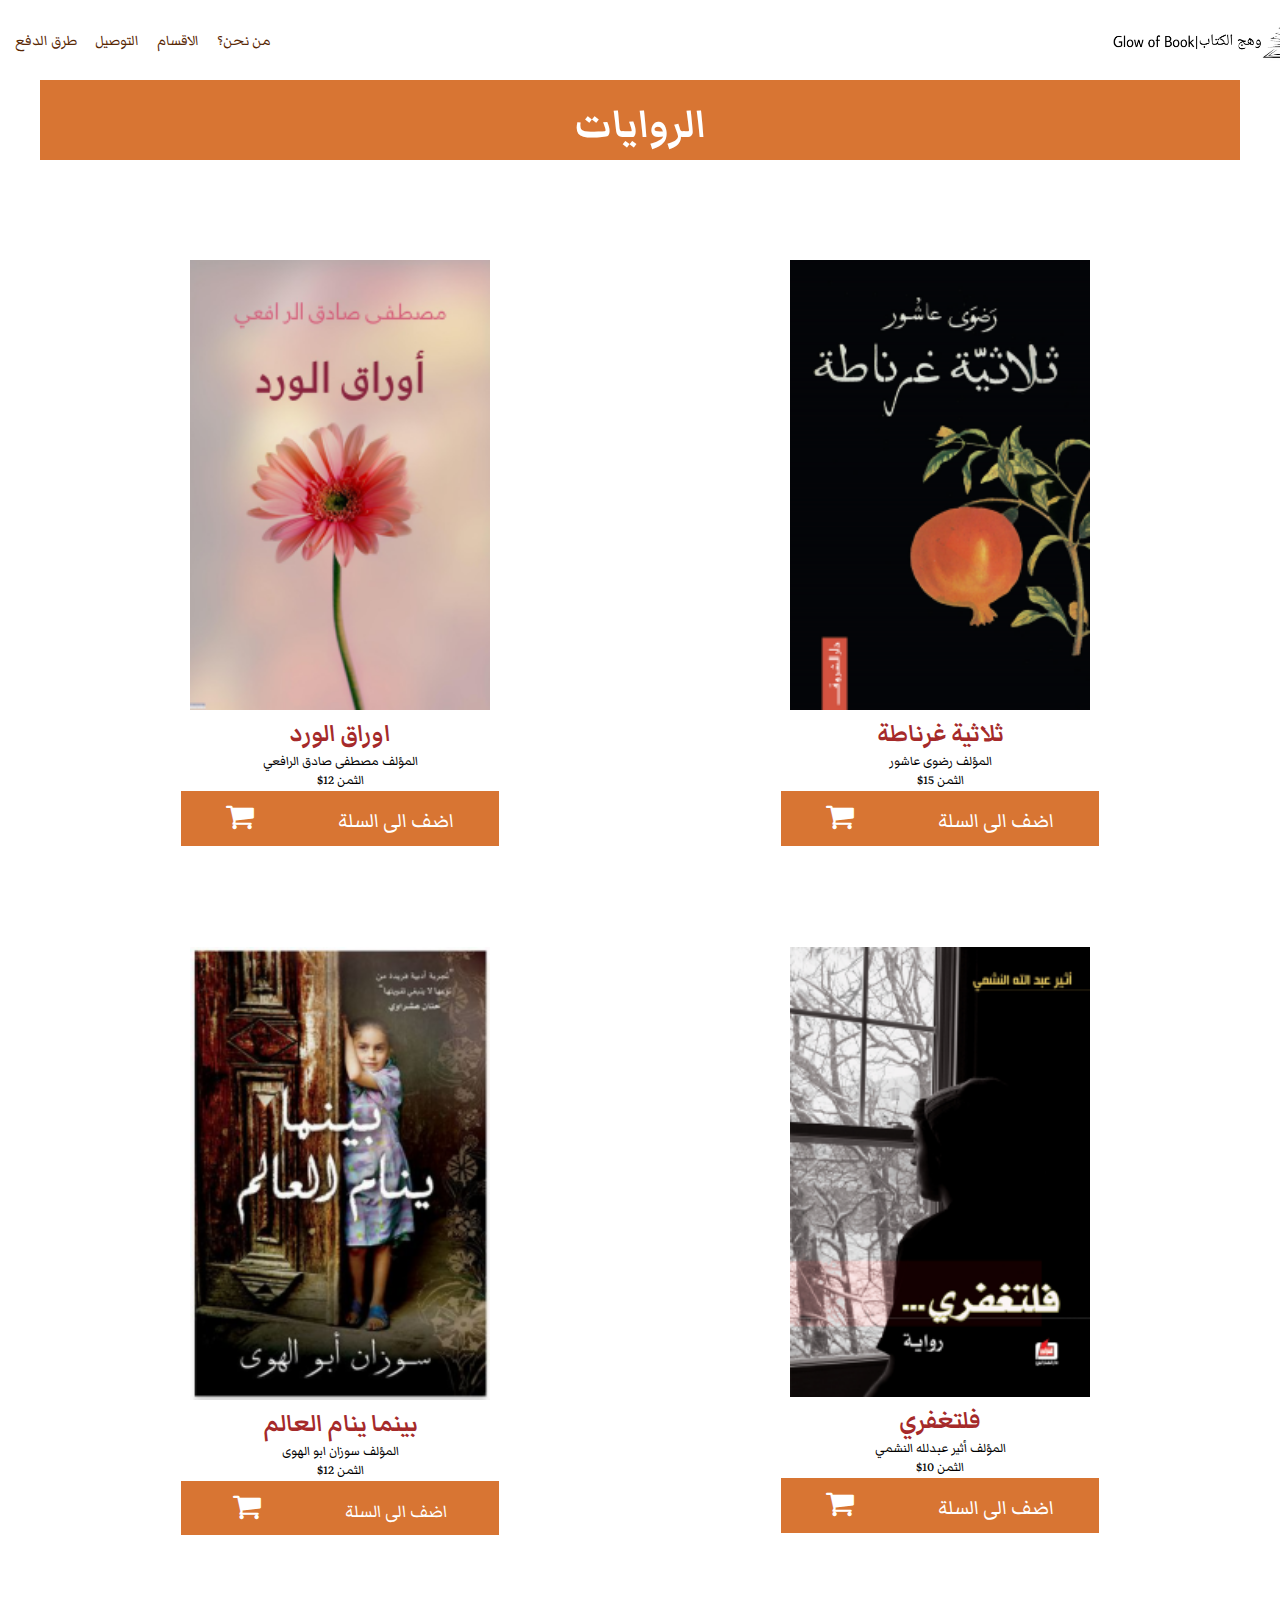
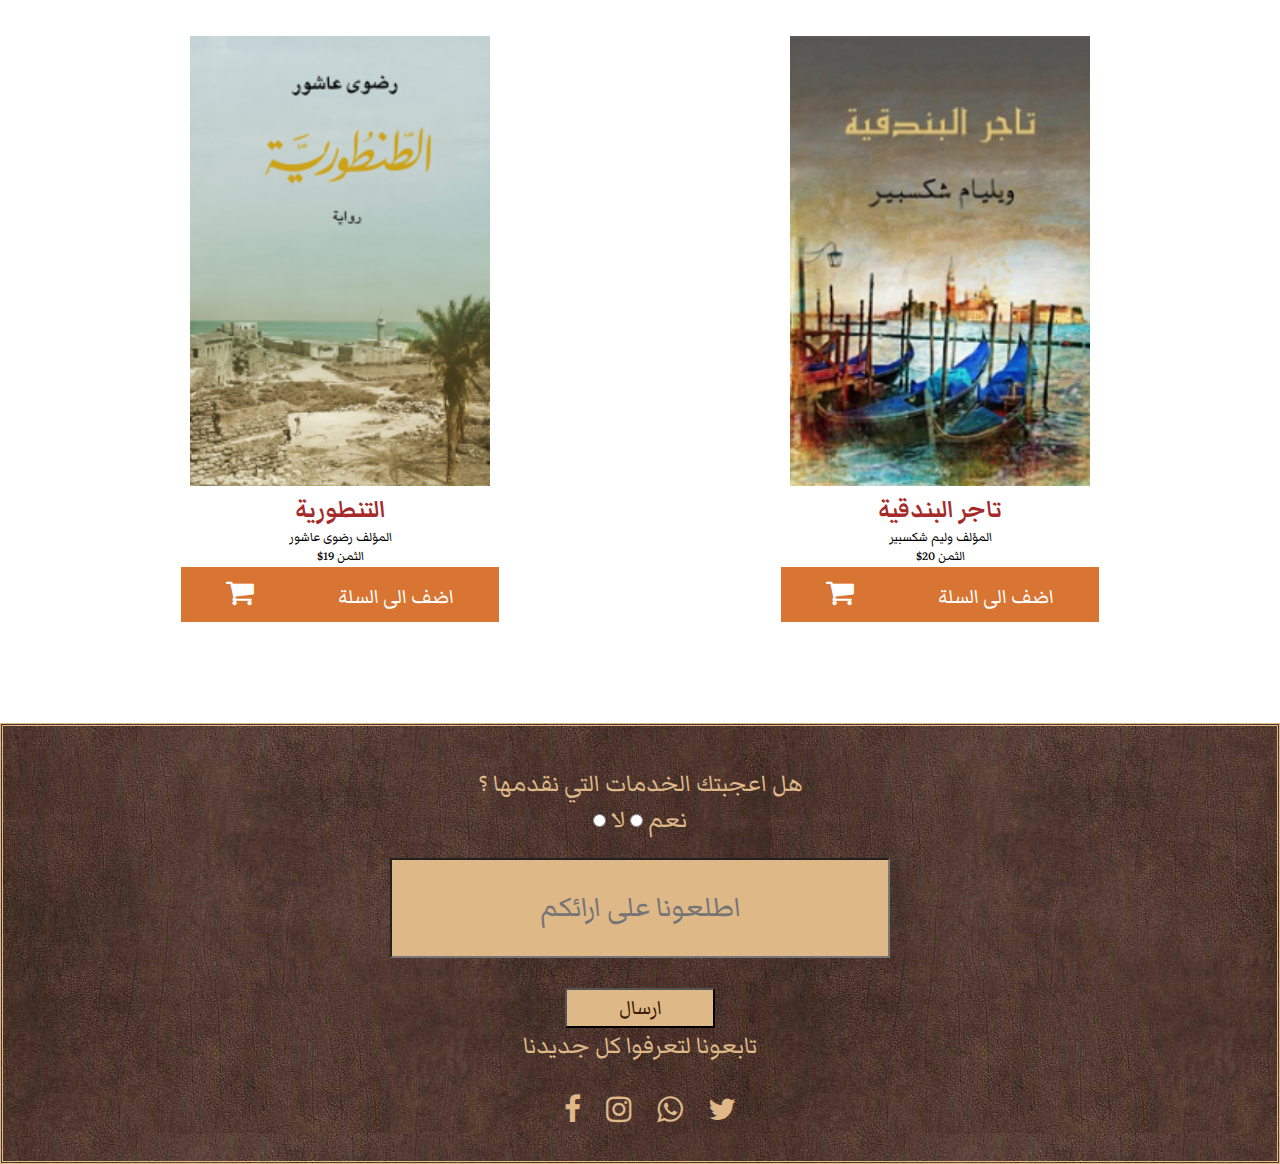
<file: novels.html>
<!DOCTYPE html>
<html>
    <head>
        <link rel="stylesheet" href="css/style3.css">
        <link rel="index" href="index.html">
        <link rel="stylesheet" href="https://cdnjs.cloudflare.com/ajax/libs/font-awesome/4.7.0/css/font-awesome.min.css">
        <meta charset="utf-8">
        <title>الروايات</title>
        <link href="https://fonts.googleapis.com/css2?family=Amiri&family=Markazi+Text&display=swap" rel="stylesheet"> 
    </head>
    <body>
       
        <div class="header">
            <div class="position">
                <div class="logo">
                   <a href="index.html"><img src="img/logo.jpg" alt="logo"></a>
                </div>
                <div class="nav">
                    <ul>
                        <li><a href="index.html #pay">طرق الدفع</a></li>
                        <li><a href="index.html #delivery">التوصيل</a></li>
                        <li><a href="index.html #sections">الاقسام</a></li>
                        <li><a href="index.html #who">من نحن؟</a></li>
                     </ul>
                </div>
                <div class="clr">
                </div>
           </div>



      <div class="container">
          <div class="headar-2">
              <h1> الروايات</h1>
          </div>
     </div>

     <div class="container">
         <div class="conten"> 
           <div class="c-a">
               <img src="img/1.png " alt=" اوراق الورق">
               <h2> اوراق الورد</h2>
               <p>المؤلف مصطفى صادق الرافعي </p>
               <p > $12 الثمن</p>
               <p class="test"> <i class="fa fa-shopping-cart" aria-hidden="true"></i> اضف الى السلة </p>
            </div>
            <div class="c-b">
              <img src="img/2.png">
              <h2>ثلاثية غرناطة</h2>
              <p>المؤلف رضوى عاشور</p>
              <p> $15 الثمن</p>
              <p class="test">  <i class="fa fa-shopping-cart" aria-hidden="true"></i>  اضف الى السلة </p>
            </div>
    
         </div>
     </div>

     
        <div class="container "> 
            <div class="conten-2" >
                <div class="book-1">
                    <img src="img/3.jpg " alt=" بينما ينام العالم">
                    <h2>بينما ينام العالم</h2>
                    <p>المؤلف سوزان ابو الهوى</p>
                    <p > $12 الثمن</p>
                    <p class="test"> <i class="fa fa-shopping-cart" aria-hidden="true"></i>  اضف الى السلة </p>
                    
                </div>
                <div class="book-2">
                    <img src="img/4.png " alt=" فلتغفري">
                    <h2>فلتغفري</h2>
                    <p>المؤلف أثير عبدلله النشمي</p>
                    <p > $10 الثمن</p>
                    <p class="test"> <i class="fa fa-shopping-cart" aria-hidden="true"></i> اضف الى السلة </p>  
                </div>
               
            </div>
        
        </div>

        <div  class="container">
            <div class="conten-3"> 
                <div class="book-3"> 

                    <img src="img/5.png " alt=" التنطورية">
                    <h2>التنطورية</h2>
                    <p>المؤلف رضوى عاشور</p>
                    <p > $19 الثمن</p>
                    <p class="test"> <i class="fa fa-shopping-cart" aria-hidden="true"></i> اضف الى السلة </p>  
                </div>

                <div class="book-4">
                    
                    <img src="img/6.png " alt=" تاجر البندقية ">
                    <h2>تاجر البندقية</h2>
                    <p>المؤلف وليم شكسبير</p>
                    <p > $20 الثمن</p>
                    <p class="test"> <i class="fa fa-shopping-cart" aria-hidden="true"></i> اضف الى السلة </p> 


                </div>
            </div>
        </div>

        <div class="end">
            <div class="conteiner">
                <div class="valuation">
                    <p>هل اعجبتك الخدمات التي نقدمها ؟</p>
                    <input type="radio"name="valuation">
                    <label>نعم</label>
                    <input type="radio"name="valuation">
                    <label>لا</label>
                    <form class="openion">
                        <input type="text" placeholder="اطلعونا على ارائكم">
                    </form>
                    <input type="submit" name="send" class="send" value="ارسال">
                </div>

                <div class="social">
                    <p>تابعونا لتعرفوا كل جديدنا</p>
                    <ul>
                        <li><a href="#"><i class="fa fa-facebook" aria-hidden="true"></i></a></li>
                        <li> <a href="#"><i class="fa fa-instagram" aria-hidden="true"></i> </a></li>
                        <li><a href="#"> <i class="fa fa-whatsapp" aria-hidden="true"></i></a></li>
                        <li> <a href="#"> <i class="fa fa-twitter" aria-hidden="true"></i> </i></a></li>



                    </ul>
                </div>
                

            </div>



        </div>


     

    </body>
</html>
</file>
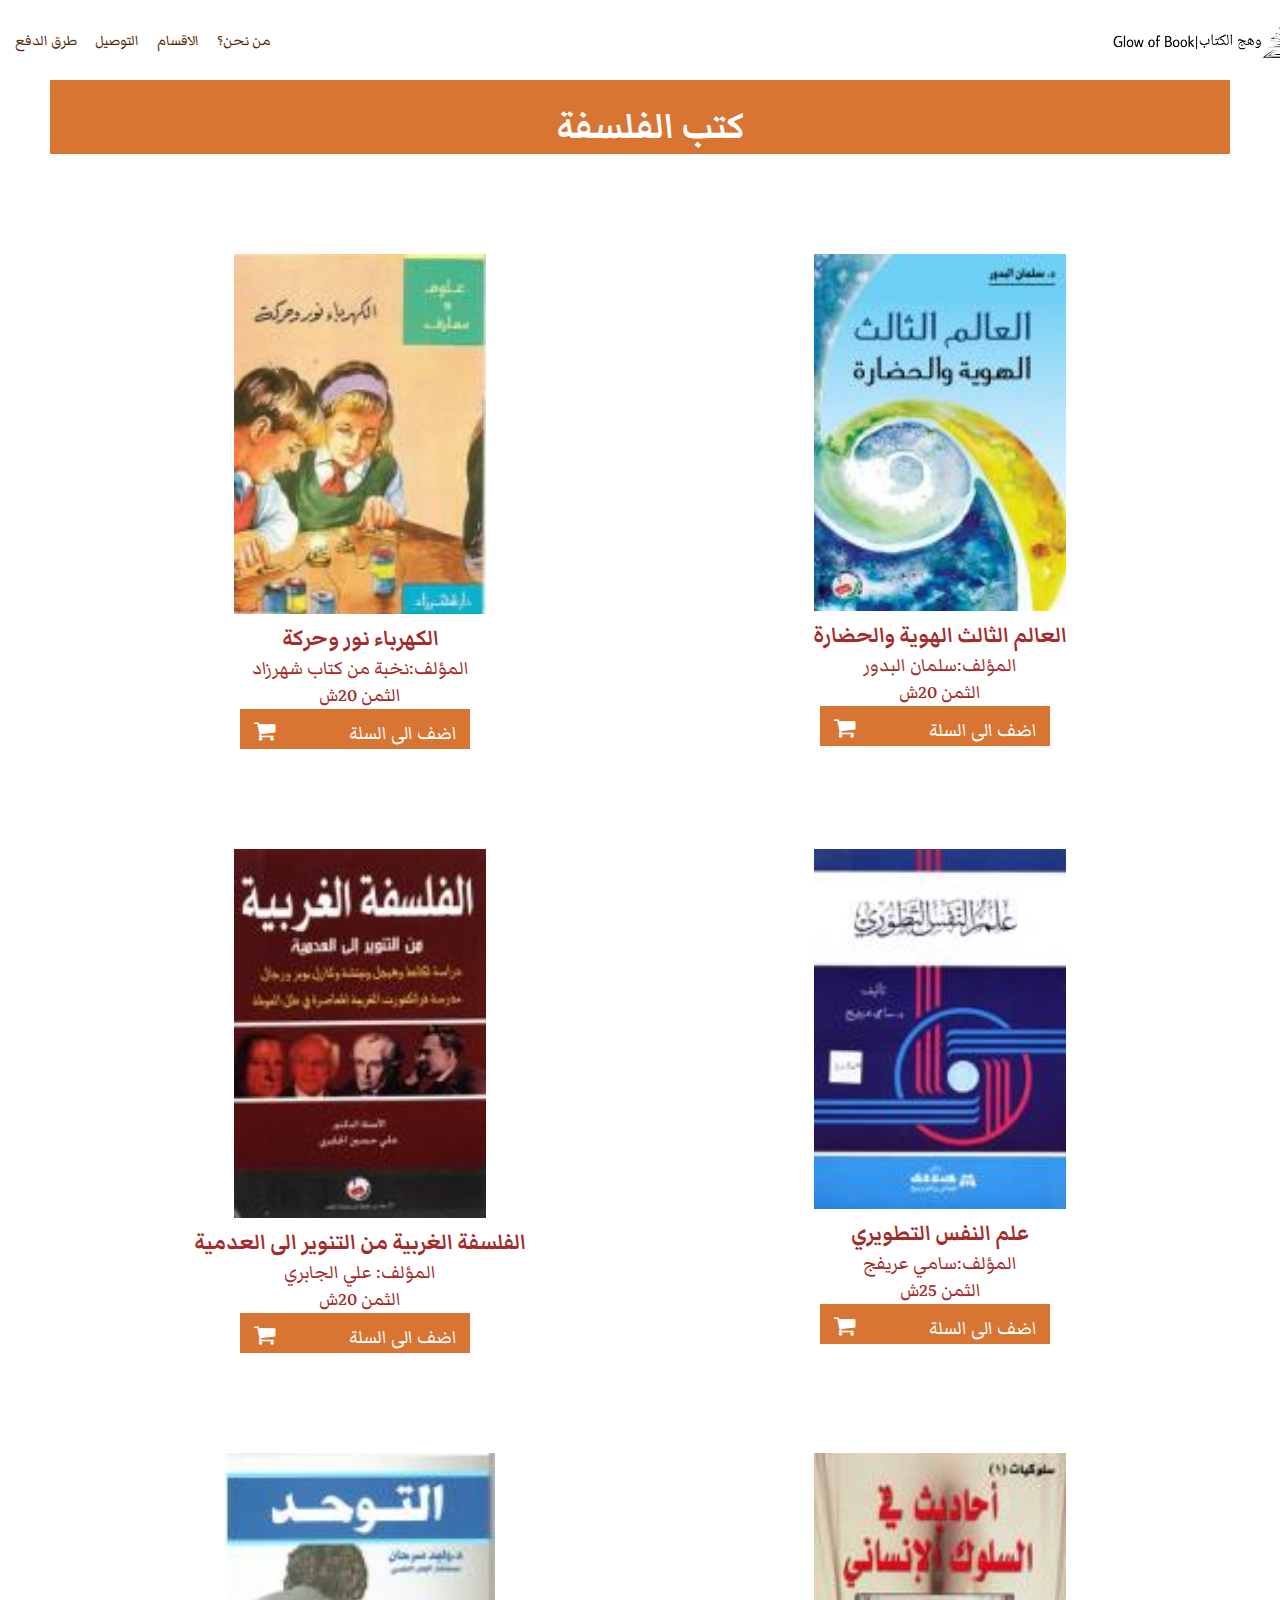
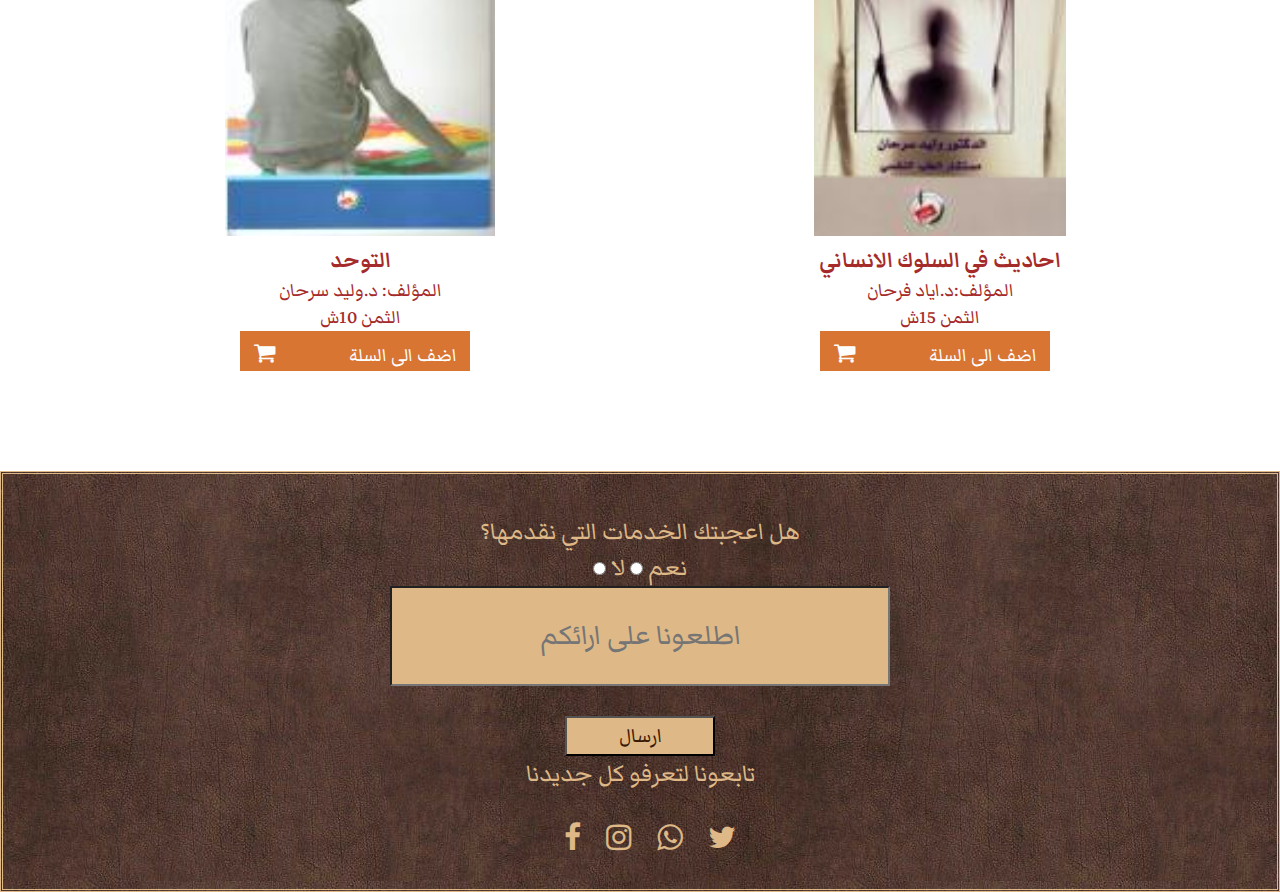
<file: Philosophy.html>
<!DOCTYPE html>
<html>
    <head>
        <title>كتب الفلسفة</title>
        <link href="css/style2.css" rel="stylesheet">
        <meta charset="utf-8">
        <link rel="stylesheet" href="https://cdnjs.cloudflare.com/ajax/libs/font-awesome/4.7.0/css/font-awesome.min.css">
        <link rel="test" href="header.html">
        <link href="https://fonts.googleapis.com/css2?family=Amiri&family=Markazi+Text&display=swap" rel="stylesheet"> 
    </head>
    <body>
        <div class="header">
            <div class="position">
                <div class="logo">
                   <a href="index.html"><img src="img/logo.jpg" alt="logo"></a>
                </div>
                <div class="nav">
                    <ul>
                        <li><a href="index.html#pay">طرق الدفع</a></li>
                        <li><a href="index.html#delivery">التوصيل</a></li>
                        <li><a href="index.html#sections">الاقسام</a></li>
                        <li><a href="index.html#who">من نحن؟</a></li>
                     </ul>
                </div>
                <div class="clr">
                </div>
           </div>
           
          <div class="title">
              <div class="container">
              <h2>كتب الفلسفة</h2>
              </div>
          </div> 
          
          <div class="books">
              <div class="container">
                  <div class="part1">
                      <div class="book1">
                          <img src="img/book (1).jpg" alt="book">
                          <h3>العالم الثالث الهوية والحضارة</h3>
                          <p>المؤلف:سلمان البدور</p>
                          <p>الثمن 20ش</p>
                           <div class="butt">
                      <p class="car"><i class="fa fa-shopping-cart" aria-hidden="true"></i> اضف الى السلة</p>
                           </div>
                      </div>
                      <div class="book2">
                        <img src="img/book (2).jpg" alt="book">
                        <h3>الكهرباء نور وحركة</h3>
                        <p>المؤلف:نخبة من كتاب شهرزاد</p>
                        <p>الثمن 20ش</p>
                         <div class="butt">
                            <p class="car"><i class="fa fa-shopping-cart" aria-hidden="true"></i> اضف الى السلة</p>
                         </div>
                      </div>   
                      <div class="clr"></div>
                  </div>
                  <div class="part2">
                    <div class="book3">
                        <img src="img/book (3).jpg" alt="book">
                        <h3>علم النفس التطويري</h3>
                        <p>المؤلف:سامي عريفج</p>
                        <p>الثمن 25ش</p>
                         <div class="butt">
                            <p class="car"><i class="fa fa-shopping-cart" aria-hidden="true"></i> اضف الى السلة</p>
                         </div>
                    </div>
                    <div class="book4">
                      <img src="img/book (4).jpg" alt="book">
                      <h3>الفلسفة الغربية من التنوير الى العدمية </h3>
                      <p>المؤلف: علي الجابري</p>
                      <p>الثمن 20ش</p>
                       <div class="butt">
                        <p class="car"><i class="fa fa-shopping-cart" aria-hidden="true"></i> اضف الى السلة</p>
                       </div>
                    </div>   
                    <div class="clr"></div>
                   </div>
                   <div class="part3">
                    <div class="book5">
                        <img src="img/book (5).jpg" alt="book">
                        <h3>احاديث في السلوك الانساني</h3>
                        <p>المؤلف:د.اياد فرحان</p>
                        <p>الثمن 15ش</p>
                         <div class="butt">
                            <p class="car"><i class="fa fa-shopping-cart" aria-hidden="true"></i> اضف الى السلة</p>
                         </div>
                    </div>
                    <div class="book6">
                      <img src="img/book (6).jpg" alt="book">
                      <h3>التوحد </h3>
                      <p>المؤلف: د.وليد سرحان</p>
                      <p>الثمن 10ش</p>
                      <div class="butt">
                      <p class="car"><i class="fa fa-shopping-cart" aria-hidden="true"></i> اضف الى السلة</p>
                      </div>
                    </div>   
                    <div class="clr"></div>
                   </div>
              </div>
          </div>
          <div class="end">
            <div class="container">
                 <div class="valuation">
                      <p>هل اعجبتك الخدمات التي نقدمها؟</p>
                      <input type="radio" name="valuation">
                      <label>نعم</label>
                      <input type="radio" name="valuation">
                      <label>لا</label>
                      <form class="openion">
                           <input type="text" placeholder="اطلعونا على ارائكم">
                      </form>
                      <input type="submit" name="send" class="send" value="ارسال">
                 </div> 
                 <div class="social">
                      <p>تابعونا لتعرفو كل جديدنا</p>
                      <ul>
                        <li ><a href="#"><i class="fa fa-facebook" aria-hidden="true"></i></a></li>
                        <li ><a href="#"><i class="fa fa-instagram" aria-hidden="true"></i></a></li>
                        <li ><a href="#"><i class="fa fa-whatsapp" aria-hidden="true"></i></a></li>
                        <li> <a href="#"><i class="fa fa-twitter" aria-hidden="true"></i></a></li>
                    </ul>
                 </div>
            </div>
       </div>
    </body>
</html>
</file>
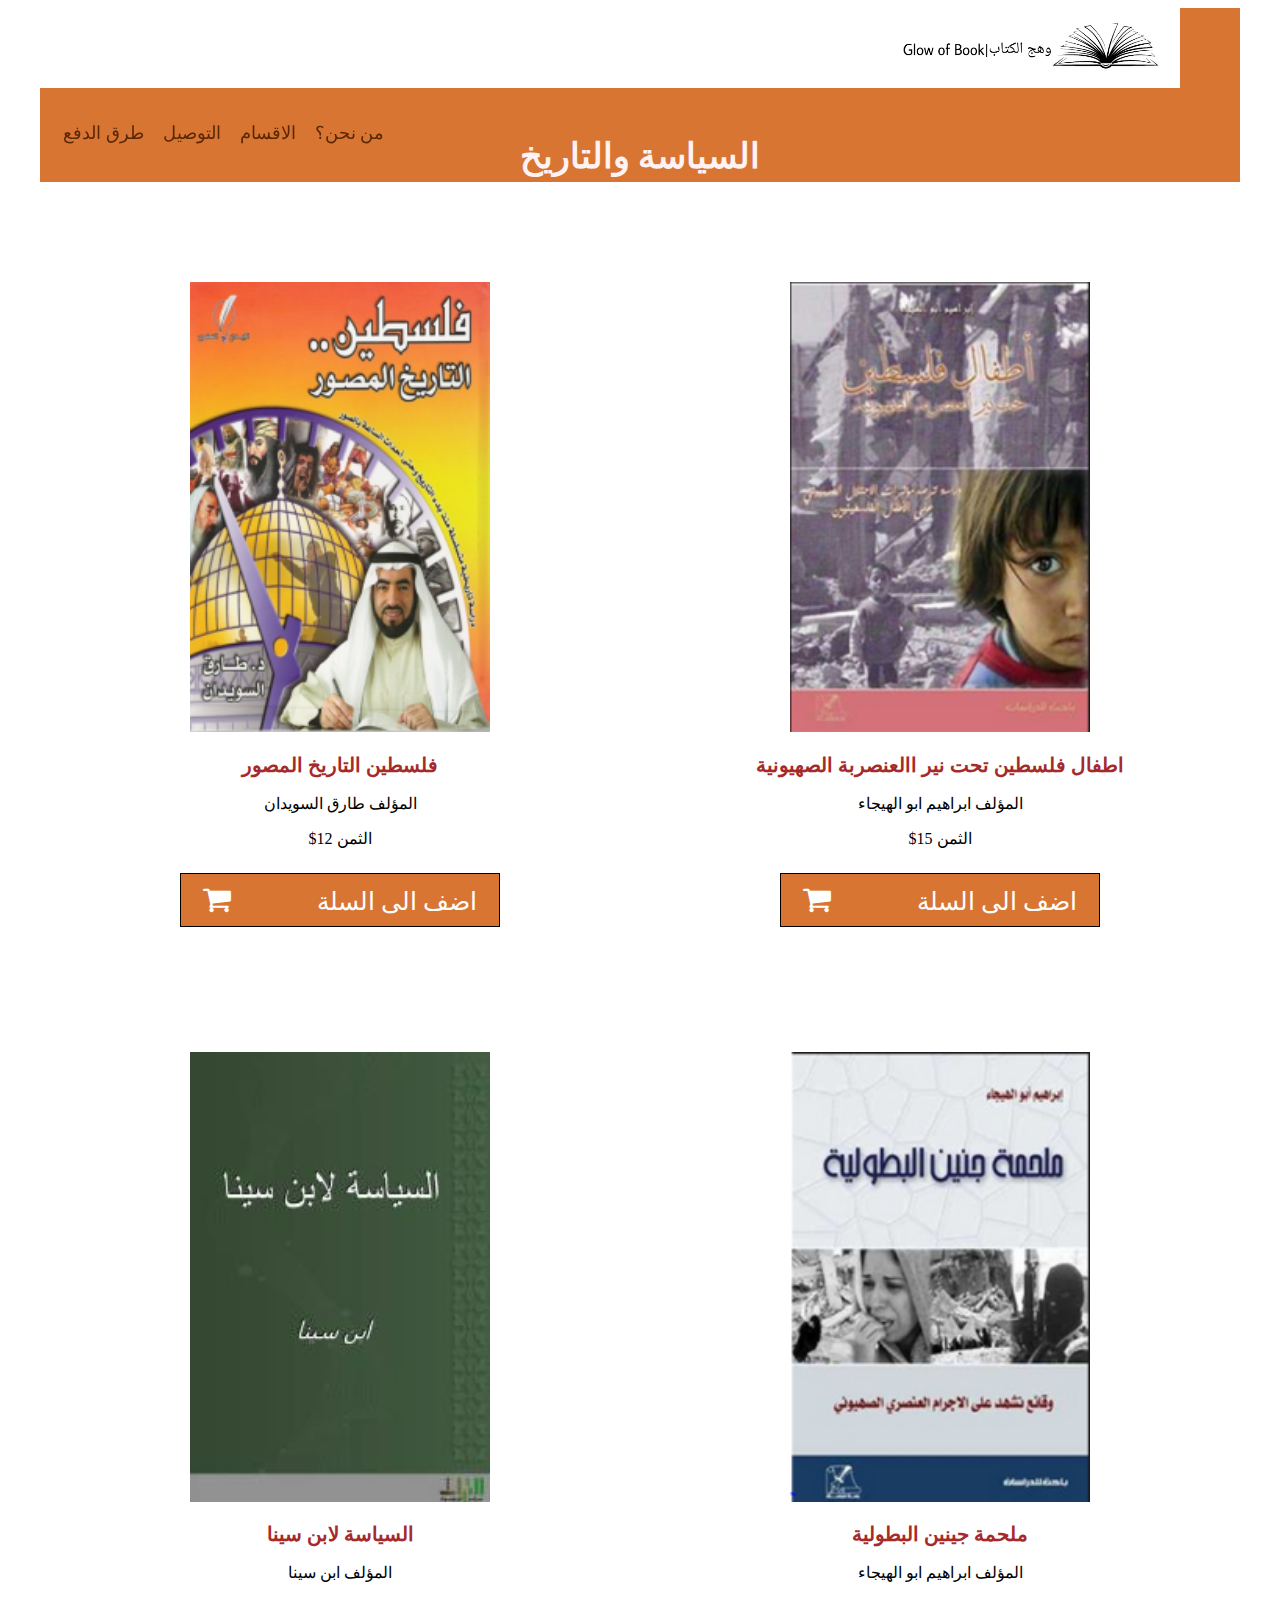
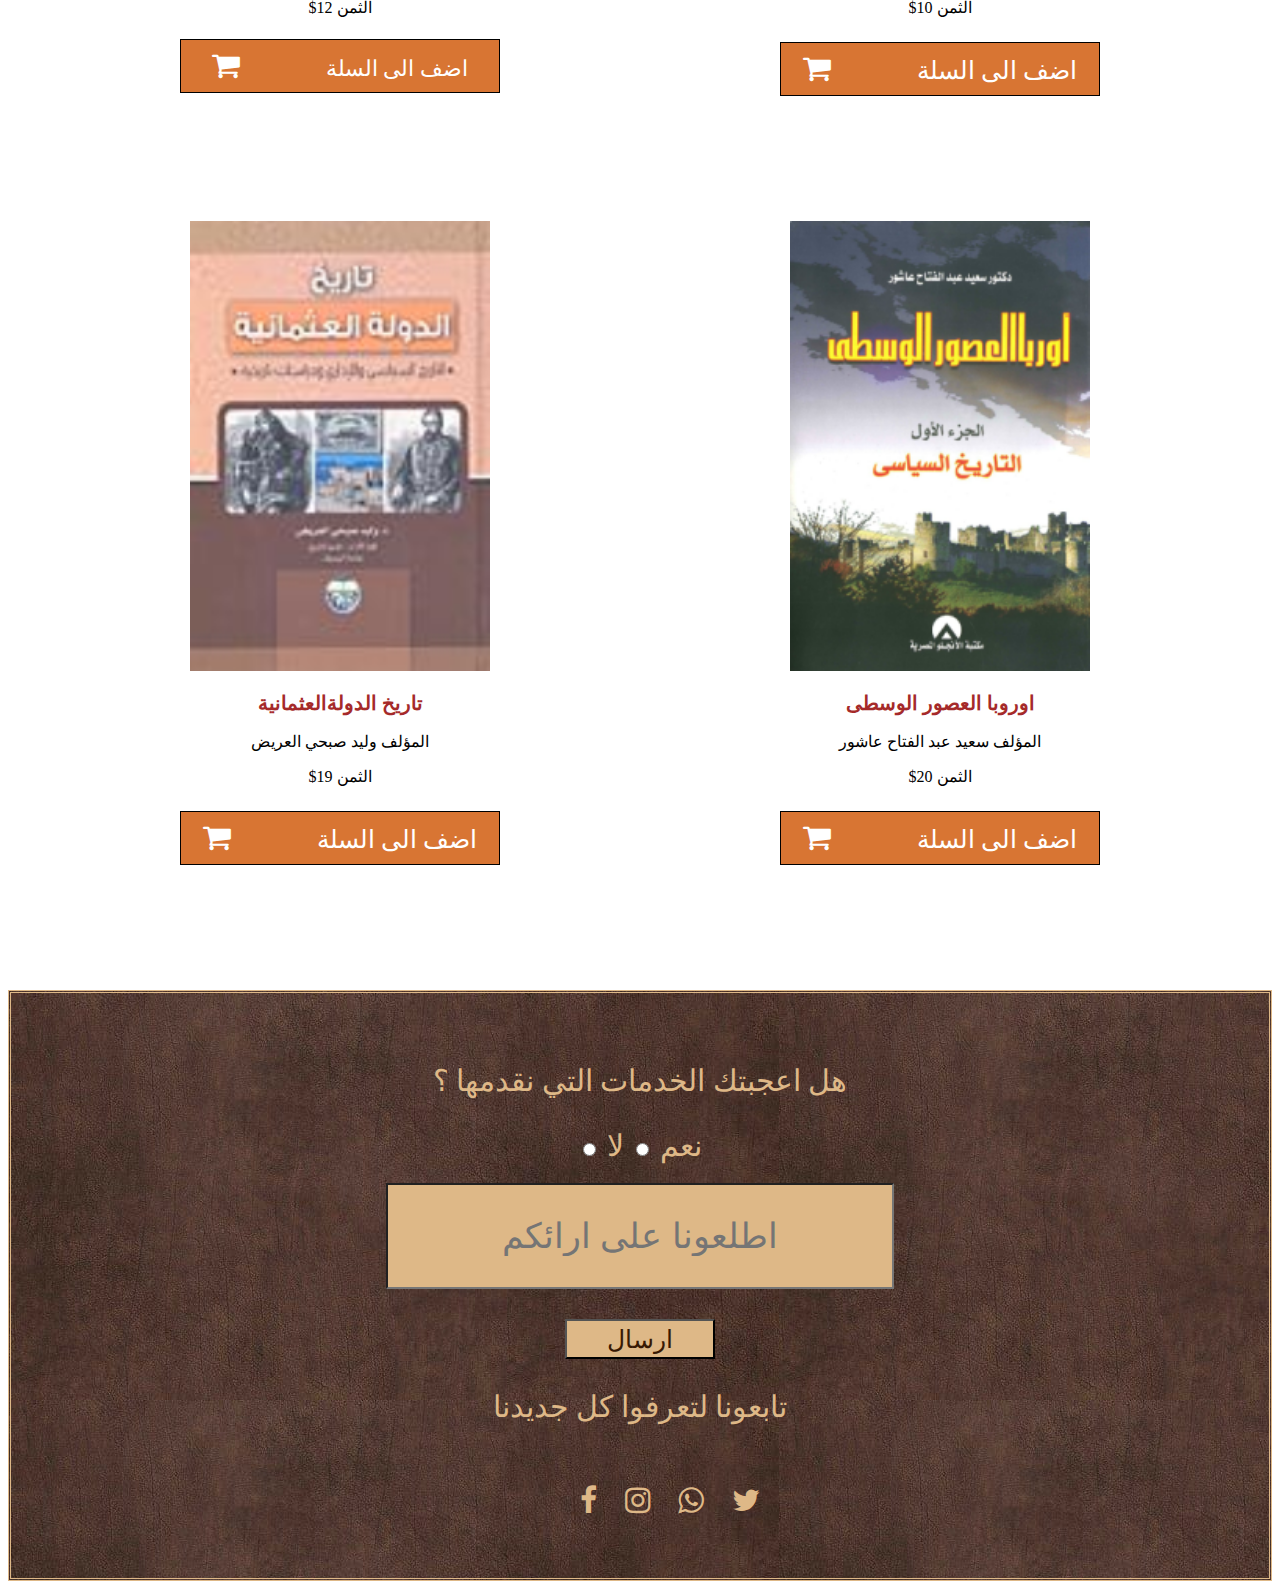
<file: politics and history.html>
<!DOCTYPE html>
<html>
    <head>
        <title>السياسة والتاريخ</title>
        <link rel="stylesheet" href="css/style6.css">

        <link rel="index" href="index.html">
        <link rel="stylesheet" href="https://cdnjs.cloudflare.com/ajax/libs/font-awesome/4.7.0/css/font-awesome.min.css">
        <meta charset="utf-8">
        <link href="https://fonts.googleapis.com/css2?family=Amiri&family=Markazi+Text&display=swap" rel="stylesheet"> 
    </head>
    <body>
       
        <div class="header">
            <div class="position">
                <div class="logo">
                   <a href="index.html"><img src="img/logo.jpg" alt="logo"></a>
                </div>
                <div class="nav">
                    <ul>
                        <li><a href="index.html #pay">طرق الدفع</a></li>
                        <li><a href="index.html #delivery">التوصيل</a></li>
                        <li><a href="index.html #sections">الاقسام</a></li>
                        <li><a href="index.html #who">من نحن؟</a></li>
                     </ul>
                </div>
                <div class="clr">
                </div>
           </div>



      <div class="container">
          <div class="headar-2">
              <h1> السياسة والتاريخ</h1>
          </div>
     </div>

     <div class="container">
         <div class="conten"> 
           <div class="c-a">
               <img src="img/7.jpg " alt=" فلسطين االتاريخ المصور">
               <h2> فلسطين التاريخ المصور</h2>
               <p>المؤلف طارق السويدان  </p>
               <p > $12 الثمن</p>
               <p class="test"> <i class="fa fa-shopping-cart" aria-hidden="true"></i> اضف الى السلة </p>
            </div>
            <div class="c-b">
              <img src="img/8.png" alt="اطفال فلسطين تحت نير العنصرية الصهيونية">
              <h2>  اطفال فلسطين تحت نير االعنصربة الصهيونية </h2>
              <p> المؤلف ابراهيم ابو الهيجاء</p>
              <p> $15 الثمن</p>
              <p class="test">  <i class="fa fa-shopping-cart" aria-hidden="true"></i>  اضف الى السلة </p>
            </div>
    
         </div>
     </div>

     
        <div class="container "> 
            <div class="conten-2" >
                <div class="book-1">
                    <img src="img/9.jpg " alt=" السياسة لابن سينا">
                    <h2>  السياسة لابن سينا</h2>
                    <p> المؤلف ابن سينا</p>
                    <p > $12 الثمن</p>
                    <p class="test"> <i class="fa fa-shopping-cart" aria-hidden="true"></i>  اضف الى السلة </p>
                    
                </div>
                <div class="book-2">
                    <img src="img/10.png " alt="ملحمة جينين البطولية ">
                    <h2> ملحمة جينين البطولية</h2>
                    <p>  المؤلف ابراهيم ابو الهيجاء </p>
                    <p > $10 الثمن</p>
                    <p class="test"> <i class="fa fa-shopping-cart" aria-hidden="true"></i> اضف الى السلة </p>  
                </div>
               
            </div>
        
        </div>

        <div  class="container">
            <div class="conten-3"> 
                <div class="book-3"> 

                    <img src="img/11.png" alt="تاريخ الدولة العثمانية ">
                    <h2> تاريخ الدولةالعثمانية</h2>
                    <p> المؤلف وليد صبحي العريض  </p>
                    <p > $19 الثمن</p>
                    <p class="test"> <i class="fa fa-shopping-cart" aria-hidden="true"></i> اضف الى السلة </p>  
                </div>

                <div class="book-4">
                    
                    <img src="img/12.png " alt=" اوروبا  العصور الوسطى ">
                    <h2>اوروبا العصور الوسطى</h2>
                    <p>المؤلف سعيد عبد الفتاح عاشور</p>
                    <p > $20 الثمن</p>
                    <p class="test"> <i class="fa fa-shopping-cart" aria-hidden="true"></i> اضف الى السلة </p> 


                </div>
            </div>
        </div>

        <div class="end">
            <div class="conteiner">
                <div class="valuation">
                    <p>هل اعجبتك الخدمات التي نقدمها ؟</p>
                    <input type="radio"name="valuation">
                    <label>نعم</label>
                    <input type="radio"name="valuation">
                    <label>لا</label>
                    <form class="openion">
                        <input type="text" placeholder="اطلعونا على ارائكم">
                    </form>
                    <input type="submit" name="send" class="send" value="ارسال">
                </div>

                <div class="social">
                    <p>تابعونا لتعرفوا كل جديدنا</p>
                    <ul>
                        <li><a href="#"><i class="fa fa-facebook" aria-hidden="true"></i></a></li>
                        <li> <a href="#"><i class="fa fa-instagram" aria-hidden="true"></i> </a></li>
                        <li><a href="#"> <i class="fa fa-whatsapp" aria-hidden="true"></i></a></li>
                        <li> <a href="#"> <i class="fa fa-twitter" aria-hidden="true"></i> </i></a></li>



                    </ul>
                </div>
                

            </div>



        </div>


     

    </body>
</html>
</file>
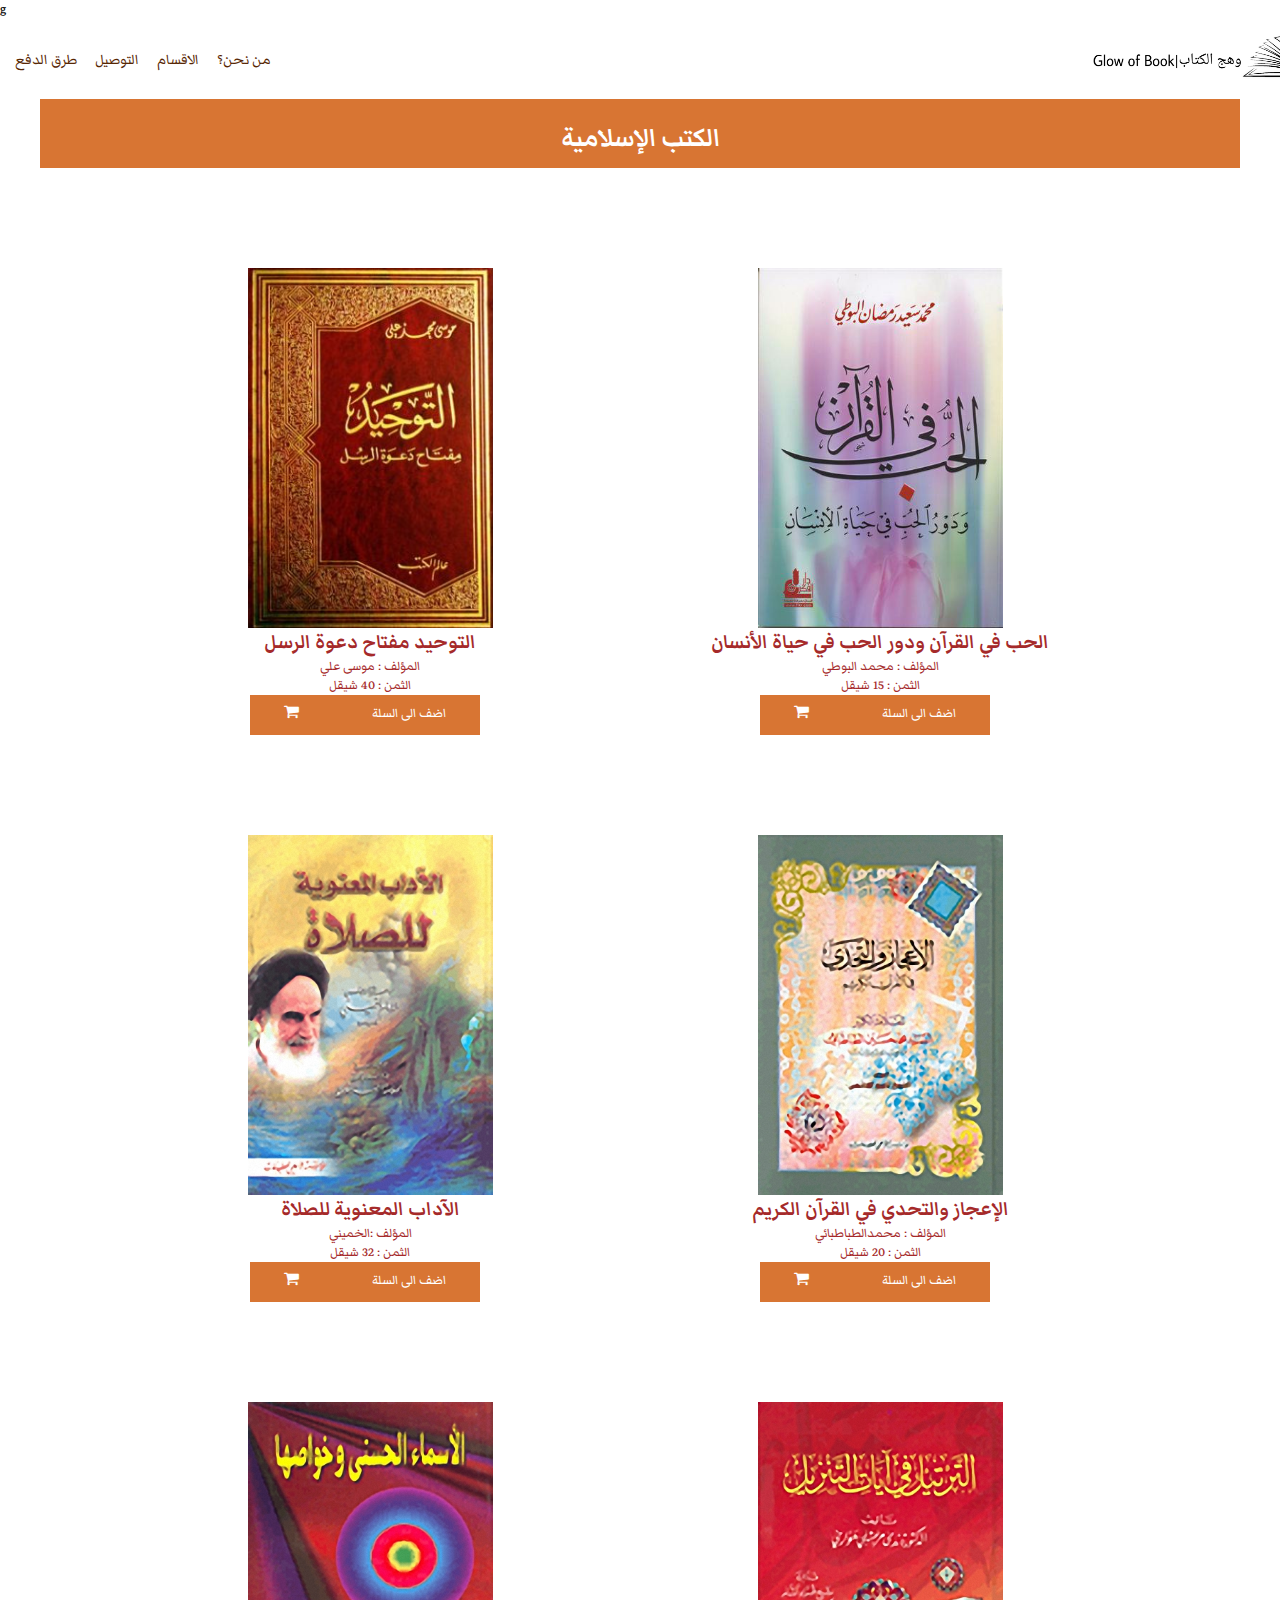
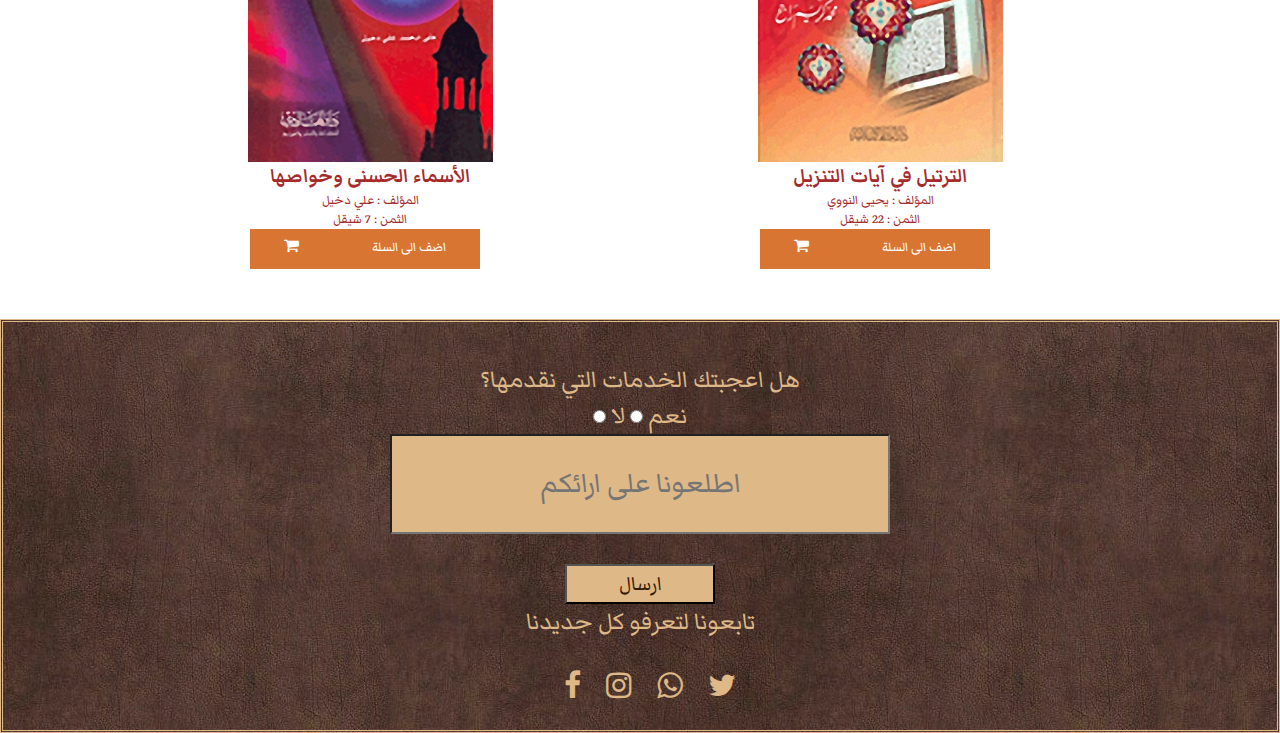
<file: religious.html>
g<mn!DOCTYPE html>

<html>
    <head>
         <title>الكتب الاسلامية</title>
        <link rel="stylesheet" href="css/style4.css">
        <meta charset="utf-8">
        <link href="https://fonts.googleapis.com/css2?family=Amiri&family=Markazi+Text&display=swap" rel="stylesheet">
        <link rel="stylesheet" href="https://cdnjs.cloudflare.com/ajax/libs/font-awesome/4.7.0/css/font-awesome.min.css">
    </head>


    <body>


        <div class="header">
            <div class="position">
                <div class="logo">
                   <a href="index.html"><img src="img/logo.jpg" alt="logo"></a>
                </div>
                <div class="nav">
                    <ul>
                        <li><a href="index.html#pay">طرق الدفع</a></li>
                        <li><a href="index.html#delivery">التوصيل</a></li>
                        <li><a href="index.html#sections">الاقسام</a></li>
                        <li><a href="index.html#who">من نحن؟</a></li>
                     </ul>
                </div>
                <div class="clr">
                </div>

                </div>

                </div>


                <div class="body">

                    <div class="container">
                    <div class="title">
                         <h1>الكتب الإسلامية</h1>
                    </div>

                    </div>
                
                    <div class="container">
                <div class="books">
                    

                      <div class="book"> <img src="img/img1.jpg">
                        <h2>التوحيد مفتاح دعوة الرسل</h2>
                        <p> المؤلف : موسى علي </br>
                        الثمن : 40 شيقل </p>

                        <div class="butt">
                            <p class="car"><i class="fa fa-shopping-cart" aria-hidden="true"></i> اضف الى السلة</p>
                                 </div>

                       </div>

                    
                    

                      <div class="book">
                        <img src="img/img2.jpg">
                        <h2>الحب في القرآن ودور الحب في حياة الأنسان</h2>
                        <p> المؤلف : محمد البوطي </br>
                        الثمن : 15 شيقل </p>

                        <div class="butt">
                            <p class="car"><i class="fa fa-shopping-cart" aria-hidden="true"></i> اضف الى السلة</p>
                                 </div>
                      </div>

                      <div class="clr">
                    </div>

                    </div>

                    </div>
                   

                


                                



                <div class="books">

                    <div class="container">
                
                    

                    <div class="book"> <img src="img/img3.jpg">
                      <h2>الآداب المعنوية للصلاة</h2>
                      <p> المؤلف :الخميني </br>
                      الثمن : 32 شيقل </p>

                      <div class="butt">
                        <p class="car"><i class="fa fa-shopping-cart" aria-hidden="true"></i> اضف الى السلة</p>
                             </div>

                     </div>

                    <div class="book">
                      <img src="img/img4.jpg">
                      <h2>الإعجاز والتحدي في القرآن الكريم</h2>
                      <p> المؤلف : محمدالطباطبائي </br>
                      الثمن : 20 شيقل </p>

                      <div class="butt">
                        <p class="car"><i class="fa fa-shopping-cart" aria-hidden="true"></i> اضف الى السلة</p>
                             </div>
                    </div>
                    
                    <div class="clr">
                  </div>
                 </div>

              </div>








              <div class="books">


                <div class="container">
                    

                <div class="book"> <img src="img/img5.jpg">
                  <h2> الأسماء الحسنى وخواصها</h2>
                  <p>المؤلف : علي دخيل </br>
                  الثمن : 7 شيقل </p>

                  <div class="butt">
                    <p class="car"><i class="fa fa-shopping-cart" aria-hidden="true"></i> اضف الى السلة</p>
                         </div>

                 </div>

                <div class="book">
                  <img src="img/img6.jpg">
                  <h2>الترتيل في آيات التنزيل</h2>
                  <p> المؤلف : يحيى النووي </br>
                  الثمن : 22 شيقل </p>

                  <div class="butt">
                    <p class="car"><i class="fa fa-shopping-cart" aria-hidden="true"></i> اضف الى السلة</p>
                         </div>
                </div>

                <div class="clr">
              </div>
             </div>

          </div>





                    
               </div>




               <div class="end">
                <div class="container">
                     <div class="valuation">
                          <p>هل اعجبتك الخدمات التي نقدمها؟</p>
                          <input type="radio" name="valuation">
                          <label>نعم</label>
                          <input type="radio" name="valuation">
                          <label>لا</label>
                          <form class="openion">
                               <input type="text" placeholder="اطلعونا على ارائكم">
                          </form>
                          <input type="submit" name="send" class="send" value="ارسال">
                     </div> 
                     <div class="social">
                          <p>تابعونا لتعرفو كل جديدنا</p>
                          <ul>
                            <li ><a href="#"><i class="fa fa-facebook" aria-hidden="true"></i></a></li>
                            <li ><a href="#"><i class="fa fa-instagram" aria-hidden="true"></i></a></li>
                            <li ><a href="#"><i class="fa fa-whatsapp" aria-hidden="true"></i></a></li>
                            <li> <a href="#"><i class="fa fa-twitter" aria-hidden="true"></i></a></li>
                        </ul>
                     </div>
                </div>
           </div>

    </body>


</html>
</file>
<file: css/style.css>
* {
    margin: 0;
    padding: 0;
    box-sizing: border-box;
    font-family: 'Markazi Text', serif;
}

.clr {
    clear: both;
}

.container {
    width: 1200px;
    margin: auto;
}

.header .position {
    position: fixed;
    top: auto;
    right: auto;
    height:80px;
    width: auto;
    margin-bottom: 100px;
    background-color: white;
}
.header .position .logo {
    float: right;
    width:20%;
    padding-left: 790px;
}
.header .position .logo img {
    height:80px;
    width: 300px;
}
.header.position .nav {
    float: left;
    width: 80%;
    padding-right: 100px;
}
.header .position .nav li :hover {
    color: sandybrown;
    border-style: groove;
    border-color: sandybrown;
}
.header .position .nav ul li {
    list-style: none;
    display: inline-block;
    margin-left: 15px;
    margin-top: 30px;
    font-size:18px;
}
.header .position .nav ul li a {
    text-decoration: none;
    color: rgb(88, 39, 3);
}
.header .head {
    background-image: url(../img/rrrr.jpg);
    height: 100vh;
    background-position: center center;
    background-size: 100% 100%;
    background-attachment: fixed;
}
.header .head {
    text-align: center;
    padding-top: 150px;
    font-size: 40px;
    color: rgb(88, 39, 3);
}
.header .head P {
    padding-top: 20PX;
    padding-bottom: 20px;
    font-size: 40px;
}
.header .head h1 {
    text-align: center;
    padding-top: 15px;
    padding-bottom: 10px;
    font-size: 70px;
}
.header .head ul li {
    list-style: none;
    display: inline-block;
    margin-left: 20px;
    padding-top: 160px;
}
.header .head ul li a {
    color: burlywood;
}
.header .head li :hover {
    color: brown;
    font-size: 50px;
}

.who {
    padding-top: 40px;
    padding-bottom: 40px;
    background-color: rgb(241, 237, 233);
}
.who .who-head {
    font-size: 50px;
    text-align: center;
    padding-bottom: 50px;
    color: saddlebrown;
}
.who .who-content {
    float: right;
    width:40%;
    text-align: right;
    font-size: 30px;
    color: saddlebrown
}
.who .who-content p {
    padding-top: 20px;
}
.who .who-img {
    float: right;
    width: 40%;
}
.who .who-img img {
    width:100%;
}

.sections {
    padding-top: 40px;
    padding-bottom: 40px;
}
.sections .sections-head {
    font-size: 50px;
    text-align: center;
    padding-bottom: 50px;
    color: saddlebrown;
}
.sections .section-1 {
   float: right;
   width: 35%;
   margin-left: 100px;
   margin-right: 50px;
   margin-bottom: 30px;
   border-style: ridge;
   height: 230px;
   width: 500px;
   background-color: burlywood;
}
.sections .section-1 .section-1-head {
    font-size: 25px;
    text-align: right;
    padding-bottom: 20px;
    color: saddlebrown;
}
.sections .section-1 .section-1-content {
    text-align: right;
    font-size: 25px;
    color: saddlebrown
}
.sections .section-1 .section-1-content p {
    padding-top: 10px;
    padding-bottom: 30px;
}
.sections .section-1 .section-1-content .button1 {
    width: 300px;
    text-align: center;
}
.sections .section-1 .section-1-content .button1  a {
    text-decoration: none;
    color: white ;
    border-style: solid;
    text-align: center;
    padding-top: 10px;
    padding-bottom: 10px;
    padding-left: 10px;
    padding-right: 10px;
    background-color: rgb(165, 91, 37);
}
.sections .section-1 .section-1-content .button1 :hover{
    border-style: solid ;
    border-color: rgb(82, 36, 3);
    color: rgb(82, 36 ,3);
    background-color: white;
}
.sections .section-2 {
    float: right;
    width: 35%;
    margin-bottom: 30px;
    border-style: ridge;
    height: 230px;
    width: 500px;
    background-color: burlywood;
}
.sections .section-2 .section-2-head {
    font-size: 25px;
    text-align: right;
    padding-bottom: 20px;
    color: saddlebrown;
}
.sections .section-2 .section-2-content {
    text-align: right;
    font-size: 25px;
    color: saddlebrown
}
.sections .section-2 .section-2-content p {
    padding-top: 10px;
    padding-bottom: 30px;
}
.sections .section-2 .section-2-content .button2 {
    width: 300px;
    text-align: center;
}
.sections .section-2 .section-2-content .button2  a {
    text-decoration: none;
    color: white ;
    border-style: solid;
    text-align: center;
    padding-top: 10px;
    padding-bottom: 10px;
    padding-left: 10px;
    padding-right: 10px;
    background-color: rgb(165, 91, 37);
}
.sections .section-2 .section-2-content .button2 :hover{
    border-style: solid ;
    border-color: rgb(82, 36, 3);
    color: rgb(82, 36 ,3);
    background-color: white;
}

.sections .section-3 {
    float: right;
    width: 35%;
    margin-left: 100px;
    margin-right: 50px;
    margin-bottom: 30px;
    border-style: ridge;
    height: 230px;
    width: 500px;
    background-color: burlywood;
}
.sections .section-3 .section-3-head {
    font-size: 25px;
    text-align: right;
    padding-bottom: 20px;
    color: saddlebrown;
}
.sections .section-3 .section-3-content {
    text-align: right;
    font-size: 25px;
    color: saddlebrown
}
 .sections .section-3 .section-3-content p {
    padding-top: 10px;
    padding-bottom: 30px;
}
.sections .section-3 .section-3-content .button3 {
    height: 50px;
    width: 300px;
    text-align: center;
    font-size: 23px;
}
.sections .section-3 .section-3-content .button3  a {
    text-decoration: none;
    color: white ;
    border-style: solid;
    text-align: center;
    padding-top: 10px;
    padding-bottom: 10px;
    padding-left: 10px;
    padding-right: 10px;
    background-color: rgb(165, 91, 37);
}
.sections .section-3 .section-3-content .button3 :hover{
    border-style: solid ;
    border-color: rgb(82, 36, 3);
    color: rgb(82, 36 ,3);
    background-color: white;
}
.sections .section-4 {
    float: right;
    width: 35%;
    margin-bottom: 30px;
    border-style: ridge;
    height: 230px;
    width: 500px;
    background-color: burlywood;

}
.sections .section-4 .section-4-head {
    font-size: 25px;
    text-align: right;
    padding-bottom: 10px;
    color: saddlebrown;
}
 .sections .section-4 .section-4-content {
    text-align: right;
    font-size: 25px;
    color: saddlebrown; 
}
.sections .section-4 .section-4-content p {
    padding-top: 10px;
    padding-bottom: 30px; 
}
.sections .section-4 .section-4-content .button4 {
    height: 50px;
    width: 300px;
    text-align: center;
}
.sections .section-4 .section-4-content .button4  a {
    text-decoration: none;
    color: white ;
    border-style: solid;
    text-align: center;
    padding-top: 10px;
    padding-bottom: 10px;
    padding-left: 10px;
    padding-right: 10px;
    background-color: rgb(165, 91, 37);
}
.sections .section-4 .section-4-content .button4 :hover{
    border-style: solid ;
    border-color: rgb(82, 36, 3);
    color: rgb(82, 36 ,3);
    background-color: white;
}
.sections .section-5 {
    float: right;
    width: 35%;
    margin-left: 100px;
    margin-right: 50px;
    margin-bottom: 30px;
    border-style: ridge;
    height: 230px;
    width: 500px;
    background-color: burlywood;
 }
.sections .section-5 .section-5-head {
    font-size: 25px;
    text-align: right;
    padding-bottom: 20px;
    color: saddlebrown;
}
.sections .section-5 .section-5-content {
    text-align: right;
    font-size: 25px;
    color: saddlebrown
}
.sections .section-5 .section-5-content p {
    padding-top: 10px;
    padding-bottom: 30px;
}
 .sections .section-5 .section-5-content .button5 {
    height: 50px;
    width: 320px;
    text-align: center;
}
.sections .section-5 .section-5-content .button5  a {
    text-decoration: none;
    color: white ;
    border-style: solid;
    text-align: center;
    padding-top: 10px;
    padding-bottom: 10px;
    padding-left: 10px;
    padding-right: 10px;
    background-color: rgb(165, 91, 37);
}
.sections .section-5 .section-5-content .button5 :hover{
    border-style: solid ;
    border-color: rgb(82, 36, 3);
    color: rgb(82, 36 ,3);
    background-color: white;
}
.sections .section-6 {
    float: right;
    width: 35%;
    margin-bottom: 30px;
    border-style: ridge;
    height: 230px;
    width: 500px;
    background-color: burlywood;
}
.sections .section-6 .section-6-head {
    font-size: 25px;
    text-align: right;
    padding-bottom: 20px;
    color: saddlebrown;
}
 .sections .section-6 .section-6-content {
    text-align: right;
    font-size: 25px;
    color: saddlebrown
}
.sections .section-6 .section-6-content p {
    padding-top: 10px;
    padding-bottom: 30px;
}
.sections .section-6 .section-6-content .button6 {
    height: 50px;
    width: 300px;
    text-align: center;
}
.sections .section-6 .section-6-content .button6  a {
    text-decoration: none;
    color: white ;
    border-style: solid;
    text-align: center;
    padding-top: 10px;
    padding-bottom: 10px;
    padding-left: 10px;
    padding-right: 10px;
    background-color: rgb(165, 91, 37);
}
.sections .section-6 .section-6-content .button6 :hover{
    border-style: solid ;
    border-color: rgb(82, 36, 3);
    color: rgb(82, 36 ,3);
    background-color: white;
}
.sections .section-7 {
    padding-bottom: 30px;
    float: right;
    margin-right: 300px;
    border-style: ridge;
    background-color: burlywood;
}
.sections .section-7 .section-7-head {
    font-size: 25px;
    text-align: right;
    padding-bottom: 20px;
    color: saddlebrown;
}
 .sections .section-7 .section-7-content {
    text-align: right;
    font-size: 23px;
    color: saddlebrown
}
.sections .section-7 .section-7-content p {
    padding-top: 10px;
    padding-bottom: 30px;
}
.sections .section-7 .section-7-content .button7 {
    height: 50px;
    width: 300px;
    text-align: center;
}
.sections .section-7 .section-7-content .button7  a {
    text-decoration: none;
    color: white ;
    border-style: solid;
    text-align: center;
    padding-top: 10px;
    padding-bottom: 10px;
    padding-left: 10px;
    padding-right: 10px;
    background-color: rgb(165, 91, 37);
}
.sections .section-7 .section-7-content .button7 :hover{
    border-style: solid ;
    border-color: rgb(82, 36, 3);
    color: rgb(82, 36 ,3);
    background-color: white;
}

.delivery {
    padding-top: 40px;
    padding-bottom: 40px;
    background-color: rgb(241, 237, 233);
}
.delivery .delivery-head {
    font-size: 50px;
    text-align: center;
    padding-bottom: 50px;
    color: saddlebrown;
}
.delivery .delivery-content {
    float: right;
    width:50%;
    text-align: right;
    font-size: 30px;
    color: saddlebrown
}
.delivery .delivery-content h3 {
    padding-bottom: 20px;
    padding-top: 30px;
}
.delivery .delivery-img {
    float: right;
    width: 50%;
}
.delivery .delivery-img img {
    width:100%;
}

.pay {
    padding-top: 40px;
    padding-bottom: 50px;
}
.pay .pay-head {
    font-size: 50px;
    text-align: center;
    padding-bottom: 50px;
    color: saddlebrown;
}
.pay .pay-content {
    float: right;
    width:50%;
    text-align: right;
    font-size: 30px;
    color: saddlebrown;
    line-height: 50px;
}
.pay .pay-content h3 {
    padding-bottom: 20px;
    padding-top: 30px;
}
.pay .pay-img {
    float: right;
    width: 50%;
}
.pay .pay-img img {            
    width:100%;
}

.end {
    text-align: center;
    color: burlywood;
    background-image: url(../img/ererer.jpg);
    font-size: 30px;
    padding-top: 50px;
    border-style: double;
    padding-top: 40px;
}
.end  .valuation input[type=text]{
    height: 100px;
    width: 500px;
    font-size: 35px;
    text-align: center;
    background-color: burlywood;
    color: rgb(56, 25, 3);
}
.end .valuation input[type=submit] {
    height: 40px;
    width: 150px;
    font-size: 25px;
    margin-top: 30px;
    background-color: burlywood;
    color: rgb(56, 25, 3);
}
.end .social ul li {
    list-style: none;
    display: inline-block;
    margin-left: 20px;
    padding-top: 30px;
    padding-bottom: 30px;
}
.end .social ul li a {
    color: burlywood;
}
.end .social li :hover {
    color: rgb(56, 25, 3);
    font-size: 50px;
}


@media screen and (max-width: 980px) { 
    
    body {
        font-size: 30px;
    }
    
    .who {
       background-color: white;
   }
    .who .who-content {
        float: none;
        width: 100%;
        font-size: 20px;
        text-align: center;
        background-color: white;
    }
    .who .who-img {
        float: none;
        width: 100%;
    }
    .sections .section-1 {
        float: none;
        width: 90%;
        font-size: 20px;
        overflow: hidden;
        text-align: center;
        margin-left: 0px;
        margin-right: 0px;
    }
    .sections .section-2 {
        float: none;
        width: 90%;
        font-size: 20px;
        overflow: hidden;
        text-align: center;
    }
    .sections .section-3 {
        float: none;
        width: 90%;
        font-size: 20px;
        overflow: hidden;
        text-align: center;
        margin-left: 0px;
        margin-right: 0px;
    }
    .sections .section-4 {
        float: none;
        width: 90%;
        font-size: 20px;
        overflow: hidden;
        text-align: center;
    }
    .sections .section-5 {
        float: none;
        width: 90%;
        font-size: 20px;
        overflow: hidden;
        text-align: center;
        margin-left: 0px;
        margin-right: 0px;
    }
    .sections .section-6 {
        float: none;
        width: 90%;
        font-size: 20px;
        overflow: hidden;
        text-align: center;
        margin-right: 200px;
    }
    .sections .section-7 {
        float: none;
        width: 90%;
        font-size: 50px;
        overflow: hidden;
        text-align: center;
        height: 250px;
        margin-right: 0px;
    }
    .delivery {
        background-color: white;
    }
    .delivery .delivery-content {
        float: none;
        width: 100%;
        font-size: 20px;
        overflow: hidden;
        text-align: center;
        background-color: white;
    }
    .delivery .delivery-img {
        float: none;
        width: 100%;

    }

    .pay {
        background-color: white;
    }
    .pay .pay-content {
        float: none;
        width: 100%;
        font-size: 20px;
        overflow: hidden;
        text-align: center;
        background-color: white;
    }
    .pay .pay-img {
        float: none;
        width: 100%;

    }
  }
</file>
<file: css/style5.css>
* {
    margin: 0;
    padding: 0;
    box-sizing: border-box;
    font-family: 'Markazi Text', serif;
}


.clr {
    clear: both;
}

.container {
    width: 1200px;
    margin: auto;
}

.header .position {
    position: fixed;
    top: auto;
    right: auto;
    height:80px;
    width: auto;
    margin-bottom: 100px;
    background-color: white;
}
.header .position .logo {
    float: right;
    width:20%;
    padding-left: 770px;
    
}
.header .position .logo img {
    height:80px;
    width: 300px;
}
.header.position .nav {
    float: left;
    width: 80%;
    padding-right: 100px;
}
.header .position .nav li :hover {
    color: sandybrown;
    border-style: groove;
    border-color: sandybrown;
}
.header .position .nav ul li {
    list-style: none;
    display: inline-block;
    margin-left: 15px;
    margin-top: 30px;
    font-size:18px;
}
.header .position .nav ul li a {
    text-decoration: none;
    color: rgb(88, 39, 3);
}


   .name{
padding-top: 100px;
    
   
}
.name h2{
    color: white;
    font-size: 40px;
    text-align: center;
    
    background-color:  rgb(216, 117, 51);
    width: 100%;
}

.part1{
    text-align: center;
    padding-left:50px;
    margin-top: 100px;
    
}
.part1 .book1{
    float: left;
    width: 50%;

   
    
}
.part1 .book1 img{
width: 200px;
height: 300px;

}
.part1 .book2 img{
    width: 200px;
    height: 300px;
}    
.part1 .book1 h3{
    color: brown;
    font-size: 20px;
   
  
}
.part1 .book1 p.car {
    height: 40px;
    width: 200px;
    background-color: rgb(216, 117,51);
    color: white;
    text-align: center;
    margin-left: 220px;
    padding-top: 10px;
}
.part1 .book1 i {
    padding-right: 70px;
}
 .part1 .book1 .car:hover {
    background-color: white;
    color: rgb(216, 117, 51);
    border: double;
  
}

.part1 .book2 h3{
    color: brown;

}


 .part1 .book2 p.car {
    height: 40px;
    width: 200px;
    background-color: rgb(216, 117,51);
    color: white;
    text-align: center;
   padding: 10px 10px 20px 20px;
   margin: 5px 5px 100px 877px;

}
.part1 .book2 i {
    padding-right: 70px;
}
 .part1 .book2 .car:hover {
   
    background-color: white;
    color: rgb(216, 117, 51);
    border:double ;
  
}


.part2{
    text-align: center;
    padding-left:50px;
    margin-top: 100px;
}
.part2 .book3{
    float: left;
    width: 50%;
    
   
    
}
.part2 .book3 img{
width: 200px;
height: 300px;

}
.part2 .book4 img{
    width: 200px;
    height: 300px;
    
    }
.part2 .book3 h3{
    color: brown;
    font-size: 20px;
  
}

.part2 .book3 p.car {
    height: 40px;
    width: 200px;
    background-color: rgb(216, 117,51);
    color: white;
    text-align: center;
    margin-left: 220px;
    padding-top: 10px;
    
}
.part2 .book3 .car:hover{
    background-color: cornsilk;
    border:double ;
    color: brown;

}
.part2 .book4 h3{
    color: brown;

}


.part2 .book4 p.car {
    height: 40px;
    width: 200px;
    background-color: rgb(216, 117,51);
    color: white;
    text-align: center;
   padding: 10px 10px 20px 20px;
   margin: 5px 5px 100px 845px;
}
.part2 .book4 .car:hover{
    background-color: cornsilk;
    border: double;
    color: brown;

}

.part3{
    text-align: center;
    padding-left:50px;
    margin-top: 100px;
}
.part3 .book5{
    float: left;
    width: 50%;
    
   
    
}
.part3 .book5 img{
width: 200px;
height: 300px;

}
.part3 .book6 img{
    width: 200px;
    height: 300px;
    
    }
.part3 .book5 h3{
    color: brown;
    font-size: 20px;
  
}

.part3 .book5 p.car{
    height: 40px;
    width: 200px;
    background-color: rgb(216, 117,51);
    color: white;
    text-align: center;
    margin-left: 215px;
    padding-top: 10px;
}
 .part3 .book5 .car:hover{
    background-color: cornsilk;
    border: double;
    color: brown;

}
.part3 .book6 h3{
    color: brown;

}

.part3 .book6 p.car {
    height: 40px;
    width: 200px;
    background-color: rgb(216, 117,51);
    color: white;
    text-align: center;
   padding: 10px 10px 20px 20px;
   margin: 5px 5px 100px 845px;

}
.part3 .book6 .car:hover{
    background-color: cornsilk;
    border: 2px ;
    color: brown;

}

.end {
    text-align: center;
    color: burlywood;
    background-image: url(../img/ererer.jpg);
    font-size: 30px;
    padding-top: 50px;
    border-style: double;
    padding-top: 40px;
    margin-top: 50px;
}
.end  .valuation input[type=text]{
    height: 100px;
    width: 500px;
    font-size: 35px;
    text-align: center;
    background-color: burlywood;
    color: rgb(56, 25, 3);
}
.end .valuation input[type=submit] {
    height: 40px;
    width: 150px;
    font-size: 25px;
    margin-top: 30px;
    background-color: burlywood;
    color: rgb(56, 25, 3);
}
.end .social ul li {
    list-style: none;
    display: inline-block;
    margin-left: 20px;
    padding-top: 30px;
    padding-bottom: 30px;
}
.end .social ul li a {
    color: burlywood;
}
.end .social li :hover {
    color: rgb(56, 25, 3);
    font-size: 50px;
}


@media screen and (max-width: 600px) {
    
    body {
        font-size: 30px;
    }
    
    .part1 .book1 {
        float: none;
        width: 100%;
        padding-bottom: 40px;
    }
    .part1 .book1 img {
        width: 40%;
        height: 600px;
    }
    .part1 .book1 p.car {
        width: 400px;

    }
    
    .part1 .book2 {
        float: none;
        width: 100%;
        padding-bottom: 40px;
    }
    .part1 .book2 img {
        width: 40%;
        height: 600px;
    }
    .part1 .book2 p.car {
        width: 400px;
        margin-left: 250px;
    }

        
    .part2 .book3 {
        float: none;
        width: 100%;
        padding-bottom: 40px;
    }
    .part2 .book3 img {
        width: 40%;
        height: 600px;
    }
    .part2 .book3 p.car {
        width: 400px;

    }
    
    .part2 .book4 {
        float: none;
        width: 100%;
        padding-bottom: 40px;
    }
    .part2 .book4 img {
        width: 40%;
        height: 600px;
    }
    .part2 .book4 p.car {
        width: 400px;
        margin-left: 250px;
    }
            
    .part3 .book5 {
        float: none;
        width: 100%;
        padding-bottom: 40px;
    }
    .part3 .book5 img {
        width: 40%;
        height: 600px;
    }
    .part3 .book5 p.car {
        width: 400px;

    }
    
    .part3 .book6 {
        float: none;
        width: 100%;
        padding-bottom: 40px;
    }
    .part3 .book6 img {
        width: 40%;
        height: 600px;
    }
    .part3 .book6 p.car {
        width: 400px;
        margin-left: 250px;
    }
    }
</file>
<file: css/style4.css>
* {
    margin: 0;
    padding: 0;
    box-sizing: border-box;
    font-family: 'Markazi Text', serif;
}


.clr {
    clear: both;
}

.container {
    width: 1200px;
    margin: auto;
}

.header .position {
    position: fixed;
    top: auto;
    right: auto;
    height:80px;
    width: auto;
    margin-bottom: 100px;
    background-color: white;
}
.header .position .logo {
    float: right;
    width:20%;
    padding-left: 770px;
    
}
.header .position .logo img {
    height:80px;
    width: 300px;
}
.header.position .nav {
    float: left;
    width: 80%;
    padding-right: 100px;
}
.header .position .nav li :hover {
    color: sandybrown;
    border-style: groove;
    border-color: sandybrown;
}
.header .position .nav ul li {
    list-style: none;
    display: inline-block;
    margin-left: 15px;
    margin-top: 30px;
    font-size:18px;
}
.header .position .nav ul li a {
    text-decoration: none;
    color: rgb(88, 39, 3);
}



.title h1{
    padding-top: 100px;
    text-align: center;
    background-color: rgb(216, 117, 51);
    color: white;
    padding-bottom: 10px;
}


.books .book{
    margin-top: 100px;
    margin-left: 150px;
    float: left;
    width:30%;
    text-align: center;
    color: brown;
}




.books .book img{
    width: 245px;
    height: 360px;
}




.books .book p.car {
    height: 40px;
    width: 230px;
    background-color: rgb(216, 117,51);
    color: white;
    text-align: center;
    margin-left: 60px;
    padding-top: 8px;
    

}
.books .book i {
    padding-right: 70px;
}
.books .book .butt :hover {
    background-color: white;
    color: rgb(216, 117, 51);
}



.end {
    text-align: center;
    color: burlywood;
    background-image: url(../img/ererer.jpg);
    font-size: 30px;
    padding-top: 50px;
    border-style: double;
    padding-top: 40px;
    margin-top: 50px;
}
.end  .valuation input[type=text]{
    height: 100px;
    width: 500px;
    font-size: 35px;
    text-align: center;
    background-color: burlywood;
    color: rgb(56, 25, 3);
}
.end .valuation input[type=submit] {
    height: 40px;
    width: 150px;
    font-size: 25px;
    margin-top: 30px;
    background-color: burlywood;
    color: rgb(56, 25, 3);
}
.end .social ul li {
    list-style: none;
    display: inline-block;
    margin-left: 20px;
    padding-top: 30px;
    padding-bottom: 30px;
}
.end .social ul li a {
    color: burlywood;
}
.end .social li :hover {
    color: rgb(56, 25, 3);
    font-size: 50px;
}


@media screen and (max-width: 600px) {
    body {
        font-size: 30px;
    }

    .books .book {
        float: none;
        width: 100%;
        padding-right: 100px;
    }
    .books .book img {
        width: 40%;
        height: 600px;
    }
    .books .book p.car {
        margin-left: 490px;
    }
}
</file>
<file: css/style3.css>
* {
    margin: 0;
    padding: 0;
    box-sizing: border-box;
    font-family: 'Markazi Text', serif;
}

.clr {
    clear: both;
}

.container {
    width: 1200px;
    margin: auto;
}

.header .position {
    position: fixed;
    top: auto;
    right: auto;
    height:80px;
    width: auto;
    margin-bottom: 100px;
    background-color: white;
}
.header .position .logo {
    float: right;
    width:20%;
    padding-left: 790px;
}
.header .position .logo img {
    height:80px;
    width: 300px;
}
.header.position .nav {
    float: left;
    width: 80%;
    padding-right: 100px;
}
.header .position .nav li :hover {
    color: sandybrown;
    border-style: groove;
    border-color: sandybrown;
}
.header .position .nav ul li {
    list-style: none;
    display: inline-block;
    margin-left: 15px;
    margin-top: 30px;
    font-size:18px;
}
.header .position .nav ul li a {
    text-decoration: none;
    color: rgb(88, 39, 3);
}
.header .head {
    background-image: url(../img/rrrr.jpg);
    height: 100vh;
    background-position: center center;
    background-size: 100% 100%;
}
.header .head {
    text-align: center;
    padding-top: 150px;
    font-size: 40px;
    color: rgb(88, 39, 3);
}
.header .head P {
    padding-top: 20PX;
    padding-bottom: 20px;
    font-size: 40px;
}
.header .head h1 {
    text-align: center;
    padding-top: 15px;
    padding-bottom: 10px;
    font-size: 70px;
}
.header .head ul li {
    list-style: none;
    display: inline-block;
    margin-left: 20px;
    padding-top: 160px;
}
.header .head ul li a {
    color: burlywood;
}
.header .head li :hover {
    color: brown;
    font-size: 50px;
}

 .headar-2{
    background-color: rgb(216, 117, 51);
    padding-top: 90px;
    text-align: center;
   
}
.container {
    width: 1200px;
    margin: auto;
}

.headar-2 h1{
    color: white;
    font-size: 50px;
    padding-top: 5px;
    padding-bottom: 5px;
    text-align: center;
}

.conten {
    margin-top: 100px;
    text-align: center;
    overflow: hidden;

}
.conten .c-a{
    float: left;
    width: 50%;
}
.conten .c-b{
    float: left;
    width: 50%;
}
.conten img{
    width: 50%;
}
.conten h2{
    font-size: 30px;
    color:brown ;
}
.conten-2{
margin-top: 100px;
text-align: center;
overflow: hidden;
}
.conten-2 .book-1{
    float: left;
    width: 50%;
}
.conten-2 .book-2{
    float: left;
    width: 50%;
}
.conten-2 img{
    width: 50%;
}
.conten-2 h2{
     font-size: 30px;
    color:brown ;
}
.conten-2  .book-1 .test{
    color: rgb(255, 255, 255);
    background-color:rgb(216, 117, 51) ;
    border:1px solid;
    padding: 10px; 
    margin-left: 140px;
    margin-right: 140px;
    font-size: 22px
    
}
.conten-2 .book-1 .test:hover{
    background-color: white;
    color: brown;
    border: 5px double;
}
.conten-2 .book-1 .test i{
    margin-right: 80px;
    font-size: 30px;
  }
.conten-2 .book-2 .test{
    color: rgb(255, 255, 255);
    background-color:rgb(216, 117, 51) ;
    border:1px solid ;
    padding: 10px; 
    margin-left: 140px;
    margin-right: 140px;
    font-size: 25px
}.conten-2 .book-2 .test:hover{
    background-color: white;
    color: brown;
    border: 5px double ;
}
.conten-2 .book-2 .test i{
  margin-right: 80px;
  font-size: 30px;
}
.conten .test{
    color: rgb(255, 255, 255);
    background-color:rgb(216, 117, 51) ;
    border:1px solid;
    padding: 10px; 
    margin-left: 140px;
    margin-right: 140px;
    font-size: 25px;
    
}
.conten .test:hover{
    background-color: white;
    color: brown;
    border: 5px double;
}
.conten .test i{

      margin-right: 80px;
     font-size: 30px;
     

}
.conten-3{
    margin-top: 100px;
    text-align: center;
    overflow: hidden;
}
.conten-3 .book-3{
    float: left;
    width: 50%;
}
.conten-3 .book-4{
    float: left;
    width: 50%;
}
.conten-3 img{
    width: 50%;
}
.conten-3 h2{
     font-size: 30px;
    color:brown ;
}
.conten-3 .test{
    color: rgb(255, 255, 255);
    background-color:rgb(216, 117, 51) ;
    border:1px solid;
    padding: 10px; 
    margin-left: 140px;
    margin-right: 140px;
    font-size: 25px;
    
}
.conten-3 .test:hover{
    background-color: white;
    color: brown;
    border: 5px double;
}
.conten-3 .test i{

      margin-right: 80px;
     font-size: 30px;
     

}
.end{
    margin-top: 100px;
    text-align: center;
    color: burlywood;
    background-image: url(../img/ererer.jpg);
    font-size: 30px;
    padding-top: 50px;
    border-style:double ;
    padding-top: 40px;
}
.end .valuation input[type=text]{
    margin-top: 20px;
    height: 100px;
    width: 500px;
    font-size: 35px;
    text-align: center;
    background-color: burlywood;
    color: rgb(56,25,3);
}
.end .valuation input[type=submit] {
    height: 40px;
    width: 150px;
    font-size: 25px;
    margin-top: 30px;
    background-color: burlywood;
    color: rgb(56, 25, 3);
}
.end .social ul li {
    list-style: none;
    display:inline-block ;
    margin-left: 20px;
    padding-top: 30px;
    padding-bottom: 30px;
}
.end .social ul li a{
    color: burlywood;
}
.end .social li:hover{
    color: rgb(56,25,3);
    font-size: 50px;
}


@media screen and (max-width: 600px) {
   
    body {
        font-size: 30px;
    }

    .conten .c-a {
        float: none;
        width: 100%;
    }
    .conten .c-a img {
        width: 40%;
    }

    .conten .c-b {
        float: none;
        width: 100%;
        margin-top: 30px;
    }
    .conten .c-b img {
        width: 40%;
    }

    .conten-2 .book-1 {
        float: none;
        width: 100%;
    }
    .conten-2 .book-1 img {
        width: 40%;
    }

    .conten-2 .book-2 {
        float: none;
        width: 100%;
        margin-top: 30px;
    }
    .conten-2 .book-2 img {
        width: 40%;
    }

    .conten-3 .book-3 {
        float: none;
        width: 100%;
    }
    .conten-3 .book-3 img {
        width: 40%;
    }

    .conten-3 .book-4 {
        float: none;
        width: 100%;
        margin-top: 30px;
    }
    .conten-3 .book-4 img {
        width: 40%;
    }
  }
</file>
<file: css/style2.css>
* {
    margin: 0;
    padding: 0;
    box-sizing: border-box;
    font-family: 'Markazi Text', serif;
}

.clr {
    clear: both;
}

.container {
    width: 1200px;
    margin: auto;
}

.header .position {
    position: fixed;
    top: auto;
    right: auto;
    height:80px;
    width: auto;
    margin-bottom: 100px;
    background-color: white;
}
.header .position .logo {
    float: right;
    width:20%;
    padding-left: 790px;
}
.header .position .logo img {
    height:80px;
    width: 300px;
}
.header.position .nav {
    float: left;
    width: 80%;
    padding-right: 100px;
}
.header .position .nav li :hover {
    color: sandybrown;
    border-style: groove;
    border-color: sandybrown;
}
.header .position .nav ul li {
    list-style: none;
    display: inline-block;
    margin-left: 15px;
    margin-top: 30px;
    font-size:18px;
}
.header .position .nav ul li a {
    text-decoration: none;
    color: rgb(88, 39, 3);
}


.title {
    background-color: rgb(216, 117, 51);
    color: white;
    font-size: 30px;
    padding-top: 100px;
    text-align: center;
    margin-left: 50px;
    margin-right: 50px;
}
.books {
    margin-bottom: 100px;
}
.books .book1 {
    text-align: center;
    float: right;
    width: 30%;
    margin-right: 120px;
    margin-top: 100px;
    color: brown;
    font-size: 23px;
}
.books .book1 img {
    width: 70%;
}
.books .book1 p.car {
    height: 40px;
    width: 230px;
    background-color: rgb(216, 117,51);
    color: white;
    text-align: center;
    margin-left: 60px;
    padding-top: 10px;
}
.books .book1 i {
    padding-right: 70px;
}
.books .book1 .butt :hover {
    background-color: white;
    color: rgb(216, 117, 51);
    border-style: double;
}
.books .book2 {
    text-align: center;
    float: right;
    width: 30%;
    margin-right: 220px;
    margin-top: 100px;
    color: brown;
    font-size: 23px;
}
.books .book2 img {
    width: 70%;
}
.books .book2 p.car {
    height: 40px;
    width: 230px;
    background-color: rgb(216, 117, 51);
    color: white;
    text-align: center;
    margin-left: 60px;
    padding-top: 10px;
}
.books .book2 i {
    padding-right: 70px;
}
.books .book2 .butt :hover {
    background-color: white;
    color: rgb(216, 117, 51);
    border-style: double;
}
.books .book3 {
    text-align: center;
    float: right;
    width: 30%;
    margin-right: 120px;
    margin-top: 100px;
    color: brown;
    font-size: 23px;

}
.books .book3 img {
    width: 70%;
}
.books .book3 p.car {
    height: 40px;
    width: 230px;
    background-color: rgb(216, 117, 51);
    color: white;
    text-align: center;
    margin-left: 60px;
    padding-top: 10px;
}
.books .book3 i {
    padding-right: 70px;
}
.books .book3 .butt :hover {
    background-color: white;
    color: rgb(216, 117, 51);
    border-style: double;
}
.books .book4 {
    text-align: center;
    float: right;
    width: 30%;
    margin-right: 220px;
    margin-top: 100px;
    color: brown;
    font-size: 23px;

}
.books .book4 img {
    width: 70%;
}
.books .book4 p.car {
    height: 40px;
    width: 230px;
    background-color: rgb(216, 117, 51);
    color: white;
    text-align: center;
    margin-left: 60px;
    padding-top: 10px;
    
}
.books .book4 i {
    padding-right: 70px;
}
.books .book4 .butt :hover {
    background-color: white;
    color: rgb(216, 117, 51);
    border-style: double;
}
.books .book5 {
    text-align: center;
    float: right;
    width: 30%;
    margin-right: 120px;
    margin-top: 100px;
    color: brown;
    font-size: 23px;
}
.books .book5 i {
    padding-right: 70px;
}
.books .book5 .butt :hover {
    background-color: white;
    color: rgb(216, 117, 51);
    border-style: double;
}
.books .book5 img {
    width: 70%;
}
.books .book5 p.car {
    height: 40px;
    width: 230px;
    background-color: rgb(216, 117, 51);
    color: white;
    text-align: center;
    margin-left: 60px;
    padding-top: 10px;
}
.books .book6 {
    text-align: center;
    float: right;
    width: 30%;
    margin-right: 220px;
    margin-top: 100px;
    color: brown;
    font-size: 23px;
}
.books .book6 img {
    width: 75%;
}
.books .book6 p.car {
    height: 40px;
    width: 230px;
    background-color: rgb(216, 117, 51);
    color: white;
    text-align: center;
    margin-left: 60px;
    padding-top: 10px;
}
.books .book6 i {
    padding-right: 70px;
}
.books .book6 .butt :hover {
    background-color: white;
    color: rgb(216, 117, 51);
    border-style: double;
}
.end {
    text-align: center;
    color: burlywood;
    background-image: url(../img/ererer.jpg);
    font-size: 30px;
    padding-top: 50px;
    border-style: double;
    padding-top: 40px;
}
.end  .valuation input[type=text]{
    height: 100px;
    width: 500px;
    font-size: 35px;
    text-align: center;
    background-color: burlywood;
    color: rgb(56, 25, 3);
}
.end .valuation input[type=submit] {
    height: 40px;
    width: 150px;
    font-size: 25px;
    margin-top: 30px;
    background-color: burlywood;
    color: rgb(56, 25, 3);
}
.end .social ul li {
    list-style: none;
    display: inline-block;
    margin-left: 20px;
    padding-top: 30px;
    padding-bottom: 30px;
}
.end .social ul li a {
    color: burlywood;
}
.end .social li :hover {
    color: rgb(56, 25, 3);
    font-size: 50px;
}

@media screen and (max-width: 600px) {
    
    body {
        font-size: 30px;
    }
    
    .books .book1 {
        float: none;
        width: 100%;
    }
    .books .book1 img {
        width: 40%;
    }
    .books .book1 p.car {
        margin-left: 490px;
    }
    .books .book2 {
        float: none;
        width: 100%;
    }
    .books .book2 img {
        width: 40%;
    }
    .books .book2 p.car {
        margin-left: 490px;
    }
    .books .book3 {
        float: none;
        width: 100%;
    }
    .books .book3 img {
        width: 40%;
    }
    .books .book3 p.car {
        margin-left: 490px;
    }
    .books .book4 {
        float: none;
        width: 100%;
    }
    .books .book4 img {
        width: 40%;
    }
    .books .book4 p.car {
        margin-left: 490px;
    }
    .books .book5 {
        float: none;
        width: 100%;
    }
    .books .book5 img {
        width: 40%;
    }
    .books .book5 p.car {
        margin-left: 490px;
    }
    .books .book6 {
        float: none;
        width: 100%;
    }
    .books .book6 img {
        width: 40%;
    }
    .books .book6 p.car {
        margin-left: 490px;
    }
  }
</file>
<file: css/style6.css>
g* {
    margin: 0;
    padding: 0;
    box-sizing: border-box;
    font-family: 'Markazi Text', serif;
}

.clr {
    clear: both;
}

.container {
    width: 1200px;
    margin: auto;
}

.header .position {
    position: fixed;
    top: auto;
    right: auto;
    height:80px;
    width: auto;
    margin-bottom: 100px;
    background-color: white;
}
.header .position .logo {
    float: right;
    width:20%;
    padding-left: 790px;
}
.header .position .logo img {
    height:80px;
    width: 300px;
}
.header.position .nav {
    float: left;
    width: 80%;
    padding-right: 100px;
}
.header .position .nav li :hover {
    color: sandybrown;
    border-style: groove;
    border-color: sandybrown;
}
.header .position .nav ul li {
    list-style: none;
    display: inline-block;
    margin-left: 15px;
    margin-top: 30px;
    font-size:18px;
}
.header .position .nav ul li a {
    text-decoration: none;
    color: rgb(88, 39, 3);
}
.header .head {
    background-image: url(../img/rrrr.jpg);
    height: 100vh;
    background-position: center center;
    background-size: 100% 100%;
}
.header .head {
    text-align: center;
    padding-top: 150px;
    font-size: 40px;
    color: rgb(88, 39, 3);
}
.header .head P {
    padding-top: 20PX;
    padding-bottom: 20px;
    font-size: 40px;
}
.header .head h1 {
    text-align: center;
    padding-top: 15px;
    padding-bottom: 10px;
    font-size: 70px;
}
.header .head ul li {
    list-style: none;
    display: inline-block;
    margin-left: 20px;
    padding-top: 160px;
}
.header .head ul li a {
    color: burlywood;
}
.header .head li :hover {
    color: brown;
    font-size: 50px;
}

 .headar-2{
    background-color: rgb(216, 117, 51);
    padding-top: 100px;
    text-align: center;
   
}


.headar-2 h1{
    color: rgb(255, 242, 242);
    font-size: 35px;
    padding-top: 5px;
    padding-bottom: 5px;
    text-align: center;
}

.conten {
    margin-top: 100px;
    text-align: center;
    overflow: hidden;

}
.conten .c-a{
    float: left;
    width: 50%;
}
.conten .c-b{
    float: left;
    width: 50%;
}
.conten img{
    width: 50%;
    height: 450px;
}
.conten h2{
    font-size: 20px;
    color:brown ;
}
.conten-2{
margin-top: 100px;
text-align: center;
overflow: hidden;
}
.conten-2 .book-1{
    float: left;
    width: 50%;
}
.conten-2 .book-2{
    float: left;
    width: 50%;
}
.conten-2 img{
    width: 50%;
    height: 450px
}
.conten-2 h2{
     font-size: 20px;
    color:brown ;
}
.conten-2  .book-1 .test{
    color: rgb(255, 255, 255);
    background-color:rgb(216, 117, 51) ;
    border:1px solid black;
    padding: 10px; 
    margin-left: 140px;
    margin-right: 140px;
    font-size: 22px
    
}
.conten-2 .book-1 .test:hover{
    background-color: white;
    color: brown;
    border: 5px double black;
}
.conten-2 .book-1 .test i{
    margin-right: 80px;
    font-size: 30px;
  }
.conten-2 .book-2 .test{
    color: rgb(255, 255, 255);
    background-color:rgb(216, 117, 51) ;
    border:1px solid black;
    padding: 10px; 
    margin-left: 140px;
    margin-right: 140px;
    font-size: 25px
}.conten-2 .book-2 .test:hover{
    background-color: white;
    color: brown;
    border: 5px double black;
}
.conten-2 .book-2 .test i{
  margin-right: 80px;
  font-size: 30px;
}
.conten .test{
    color: rgb(255, 255, 255);
    background-color:rgb(216, 117, 51) ;
    border:1px solid black;
    padding: 10px; 
    margin-left: 140px;
    margin-right: 140px;
    font-size: 25px;
    
}
.conten .test:hover{
    background-color: white;
    color: brown;
    border: 5px double black;
}
.conten .test i{

      margin-right: 80px;
     font-size: 30px;
     

}
.conten-3{
    margin-top: 100px;
    text-align: center;
    overflow: hidden;
}
.conten-3 .book-3{
    float: left;
    width: 50%;
}
.conten-3 .book-4{
    float: left;
    width: 50%;
}
.conten-3 img{
    width: 50%;
    height: 450px;
}
.conten-3 h2{
     font-size: 20px;
    color:brown ;
}
.conten-3 .test{
    color: rgb(255, 255, 255);
    background-color:rgb(216, 117, 51) ;
    border:1px solid black;
    padding: 10px; 
    margin-left: 140px;
    margin-right: 140px;
    font-size: 25px;
    
}
.conten-3 .test:hover{
    background-color: white;
    color: brown;
    border: 5px double black;
}
.conten-3 .test i{

      margin-right: 80px;
     font-size: 30px;
     

}
.end{
    margin-top: 100px;
    text-align: center;
    color: burlywood;
    background-image: url(../img/ererer.jpg);
    font-size: 30px;
    padding-top: 50px;
    border-style:double ;
    padding-top: 40px;
}
.end .valuation input[type=text]{
    margin-top: 20px;
    height: 100px;
    width: 500px;
    font-size: 35px;
    text-align: center;
    background-color: burlywood;
    color: rgb(56,25,3);
}
.end .valuation input[type=submit] {
    height: 40px;
    width: 150px;
    font-size: 25px;
    margin-top: 30px;
    background-color: burlywood;
    color: rgb(56, 25, 3);
}
.end .social ul li {
    list-style: none;
    display:inline-block ;
    margin-left: 20px;
    padding-top: 30px;
    padding-bottom: 30px;
}
.end .social ul li a{
    color: burlywood;
}
.end .social li:hover{
    color: rgb(56,25,3);
    font-size: 50px;
}


@media screen and (max-width: 600px) {
   
    body {
        font-size: 30px;
    }

    .conten .c-a {
        float: none;
        width: 100%;
    }
    .conten .c-a img {
        width: 40%;
    }

    .conten .c-b {
        float: none;
        width: 100%;
        margin-top: 30px;
    }
    .conten .c-b img {
        width: 40%;
    }

    .conten-2 .book-1 {
        float: none;
        width: 100%;
    }
    .conten-2 .book-1 img {
        width: 40%;
    }

    .conten-2 .book-2 {
        float: none;
        width: 100%;
        margin-top: 30px;
    }
    .conten-2 .book-2 img {
        width: 40%;
    }

    .conten-3 .book-3 {
        float: none;
        width: 100%;
    }
    .conten-3 .book-3 img {
        width: 40%;
    }

    .conten-3 .book-4 {
        float: none;
        width: 100%;
        margin-top: 30px;
    }
    .conten-3 .book-4 img {
        width: 40%;
    }
  }
</file>
